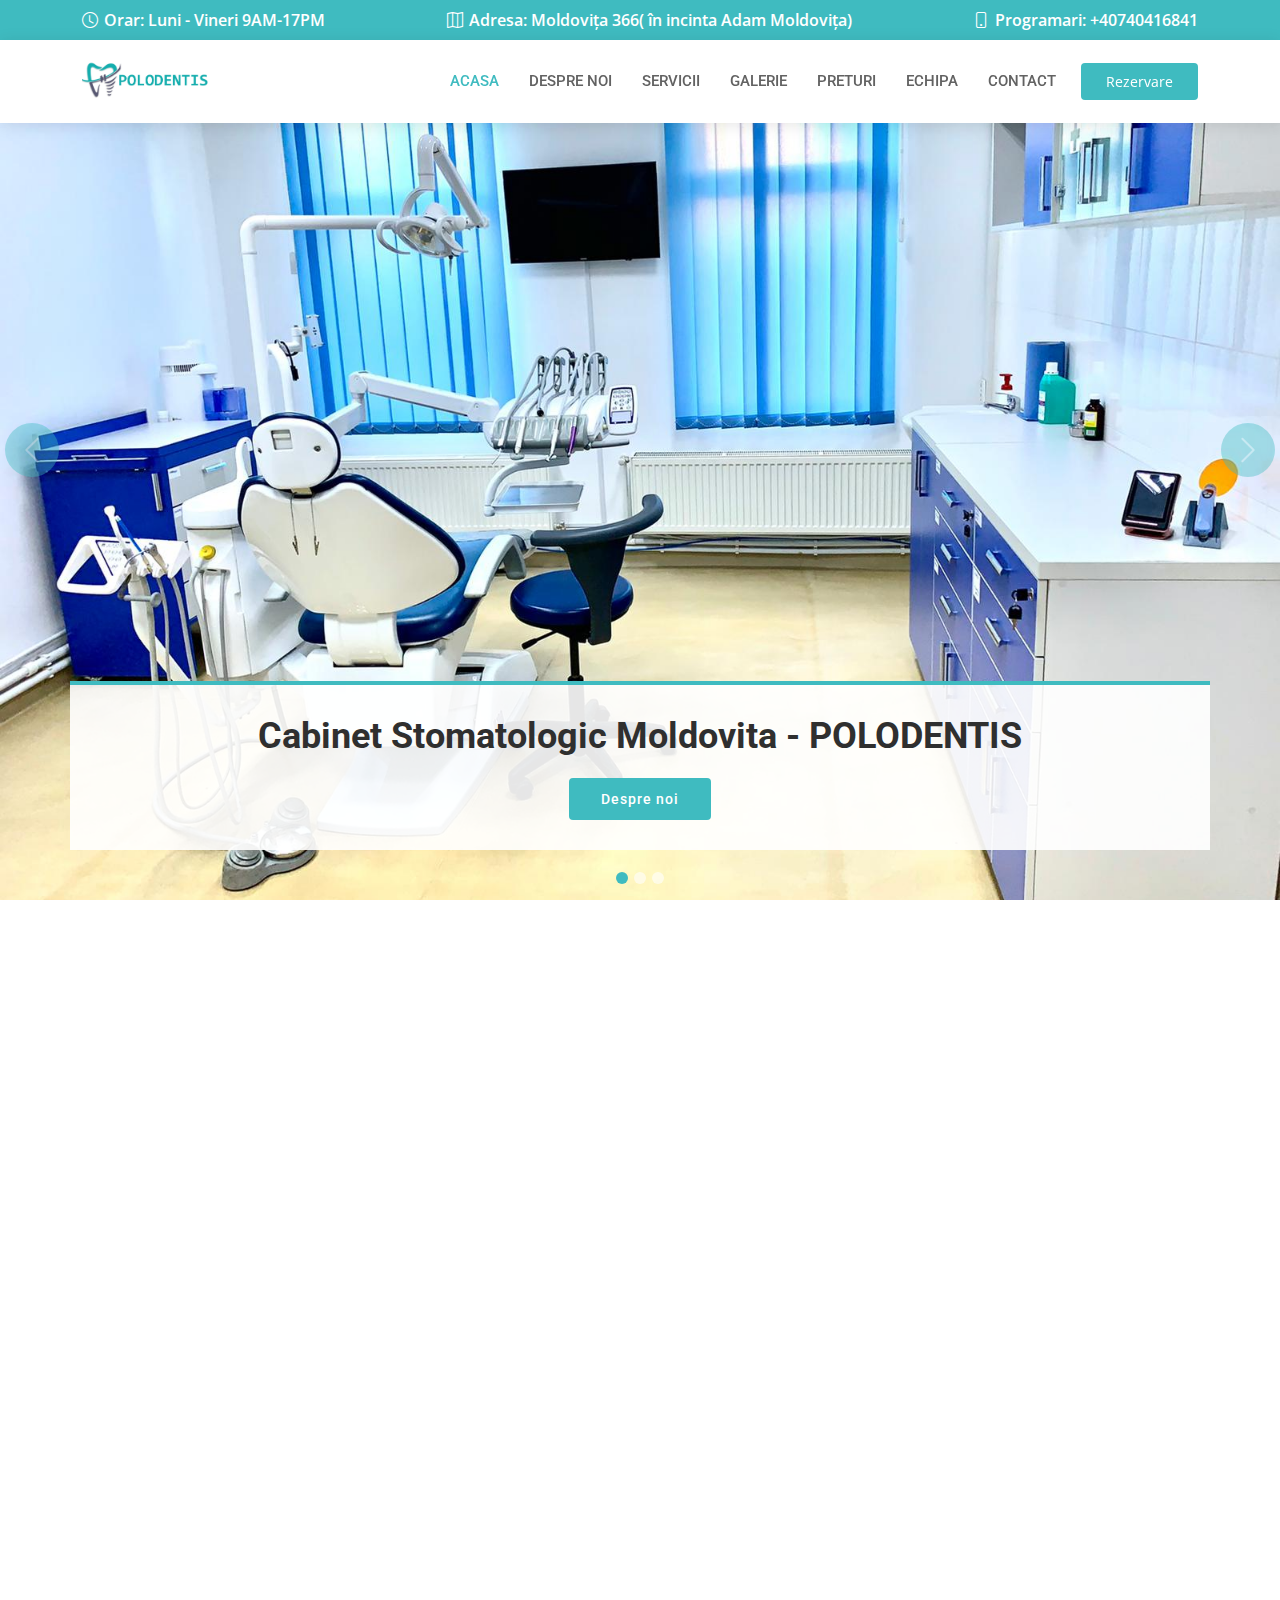
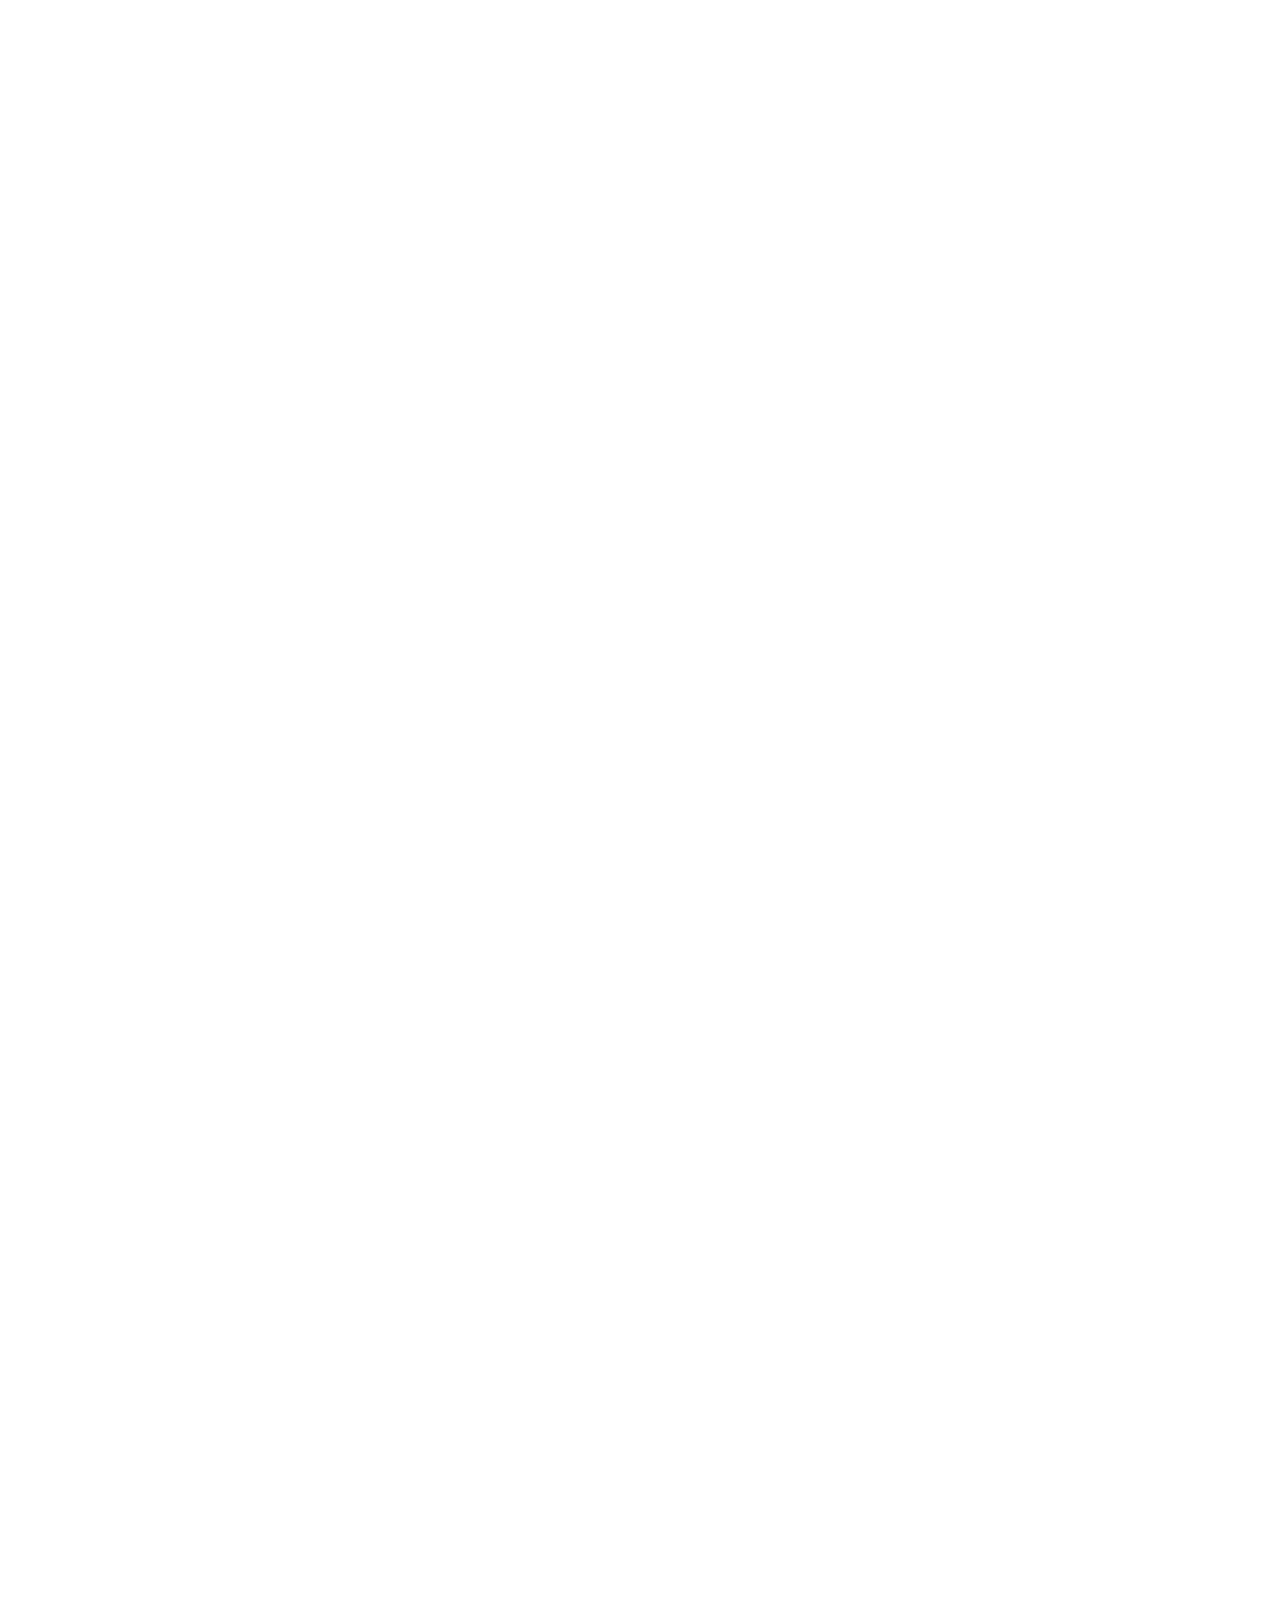
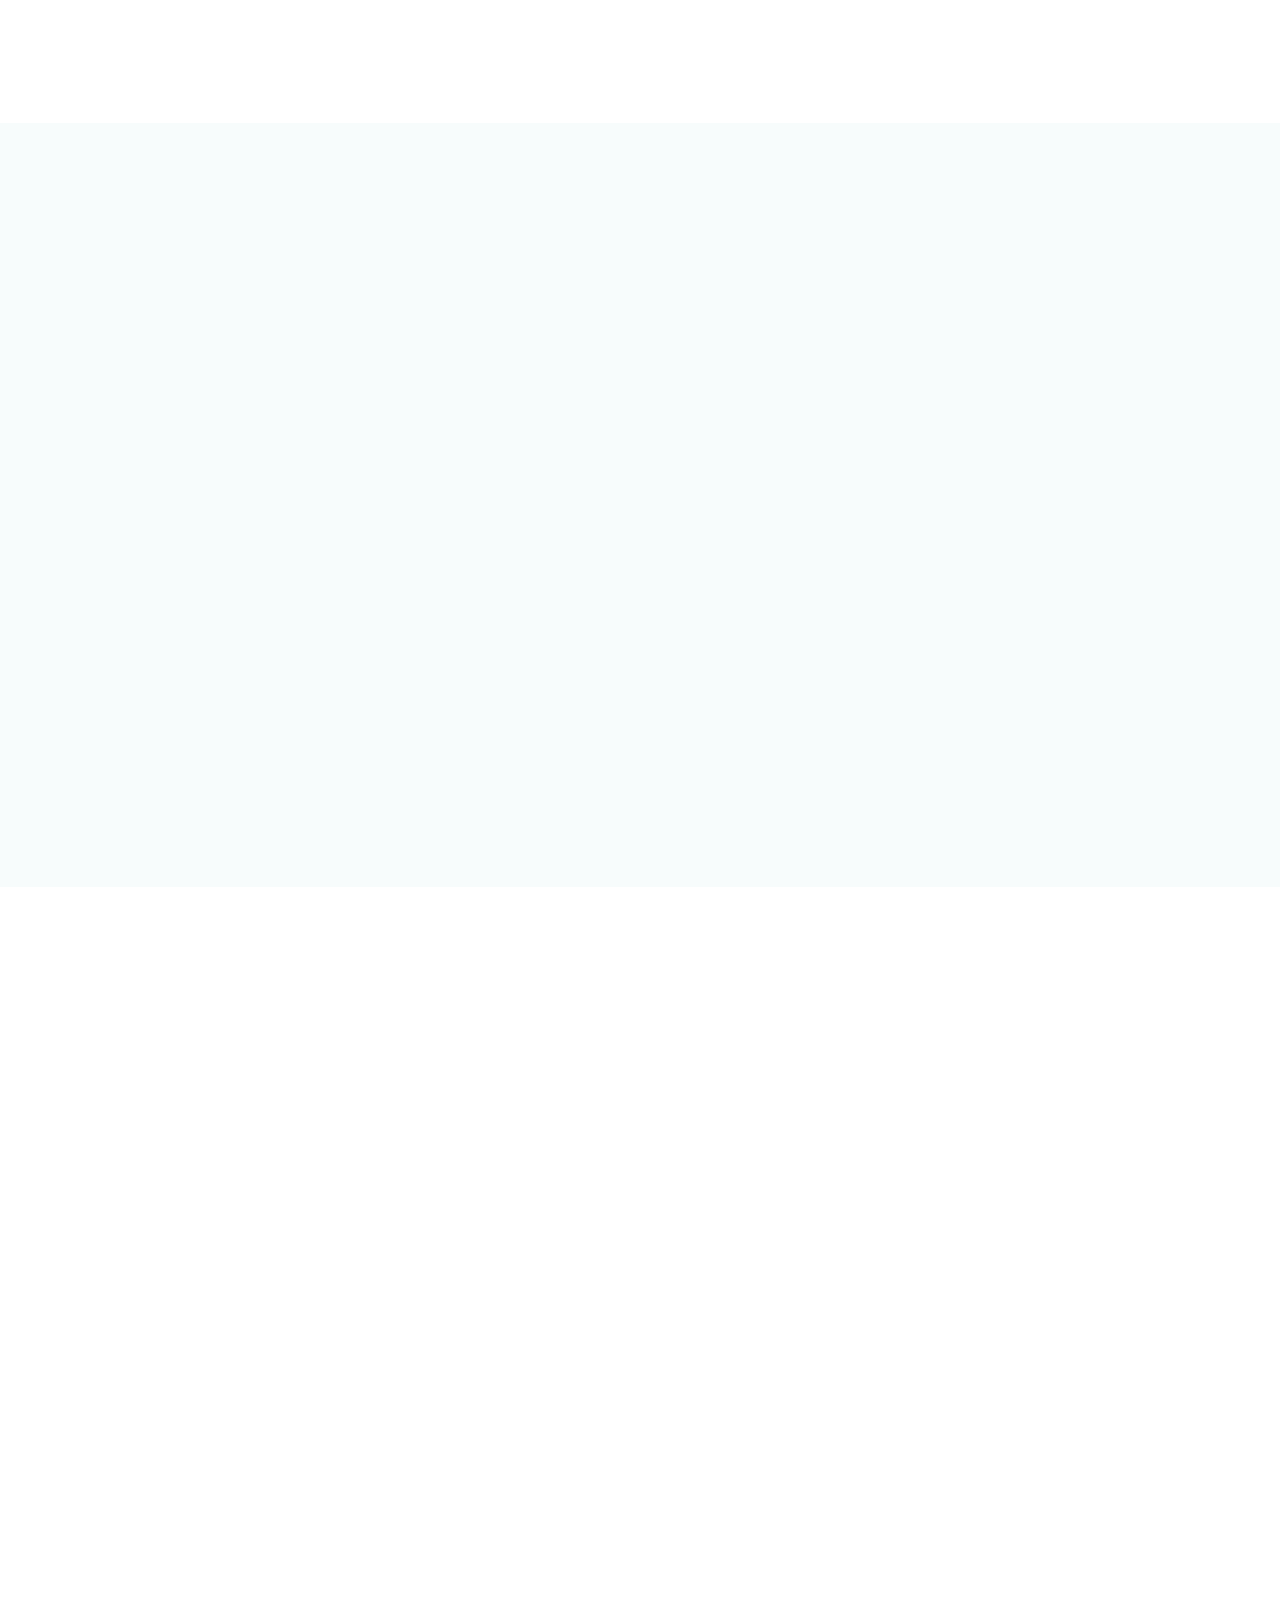
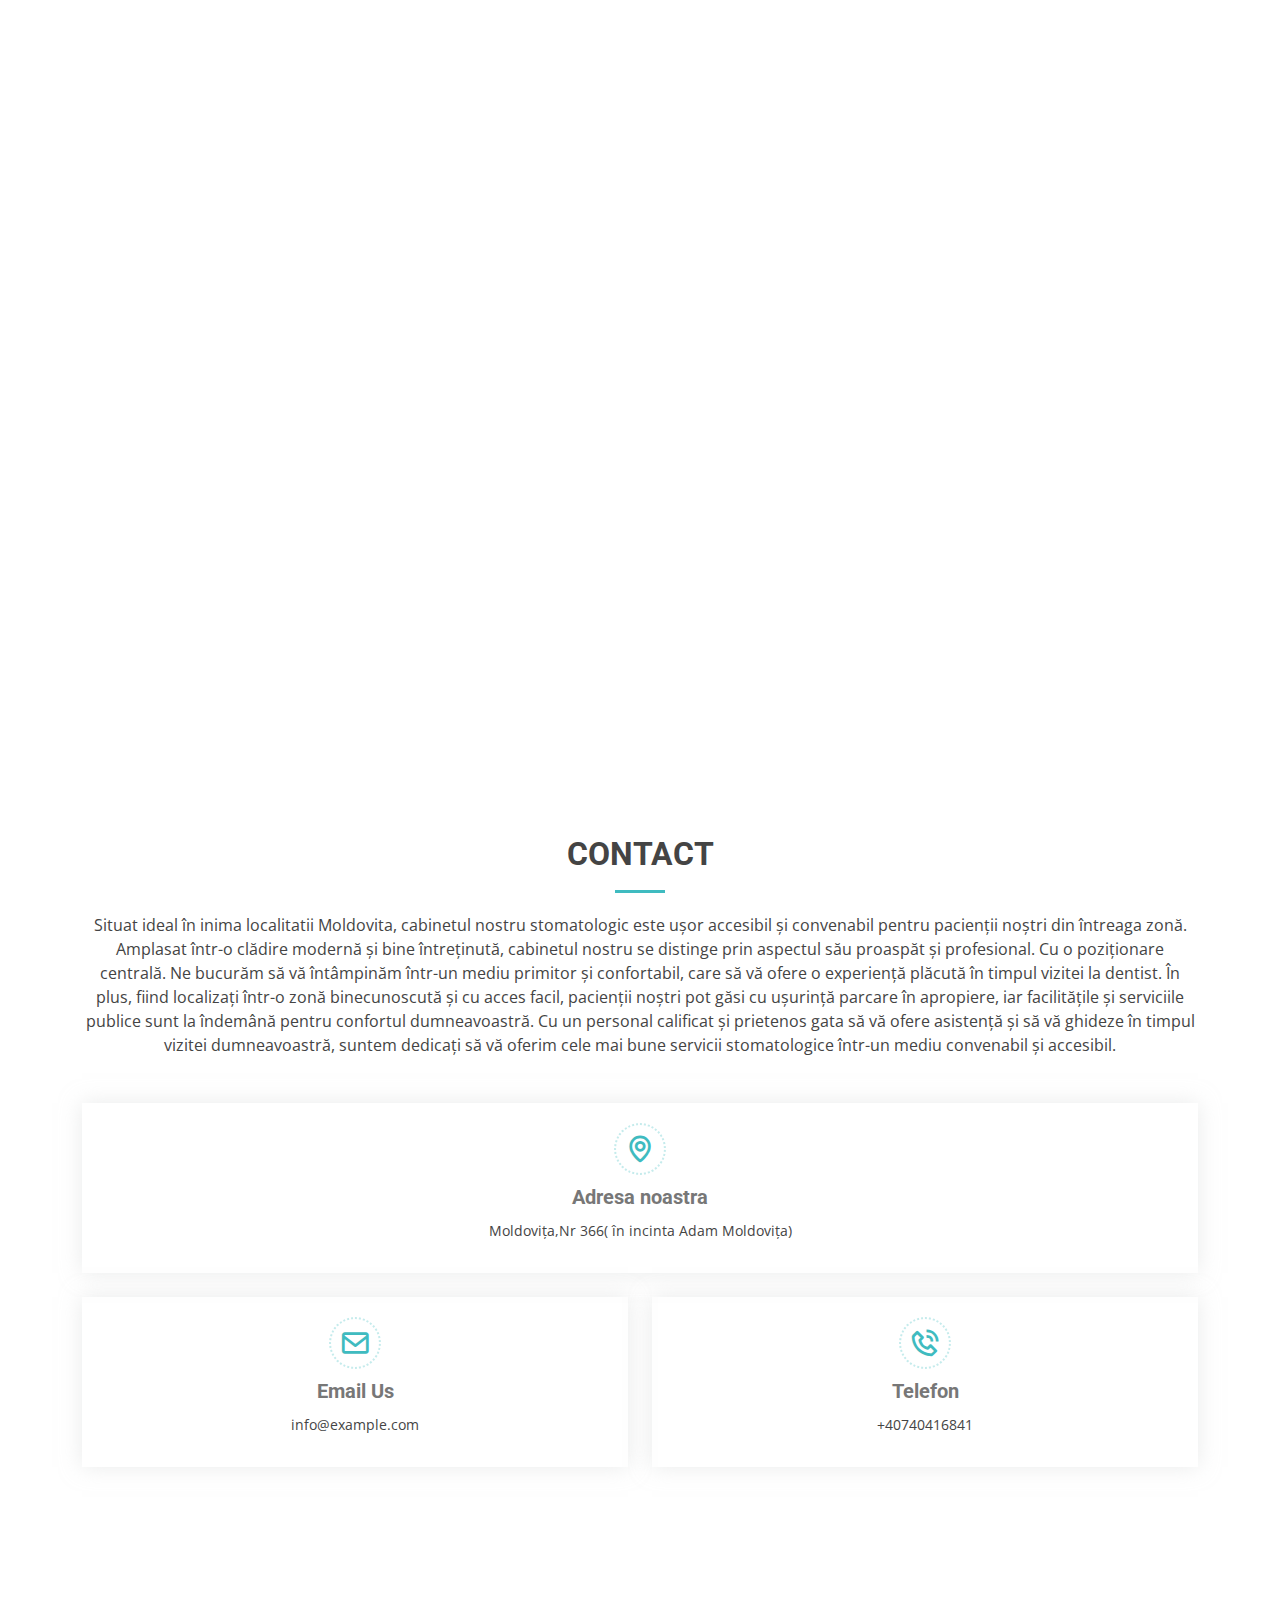
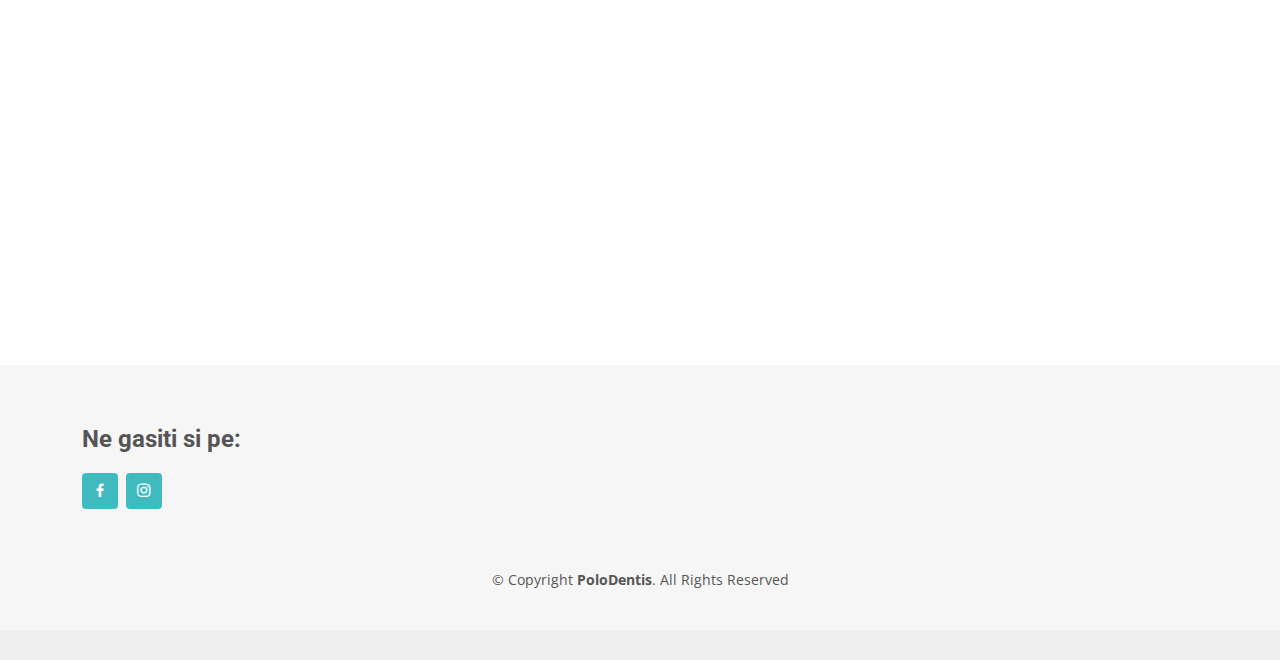
<file: index.html>
<!DOCTYPE html>
<html lang="en">

<head>
  <meta charset="utf-8">
  <meta content="width=device-width, initial-scale=1.0" name="viewport">

  <title>PoloDentis</title>
  <meta content="" name="description">
  <meta content="" name="keywords">

  <!-- Favicons -->
  <link href="assets/img/logo.png" rel="icon">
  <link href="assets/img/logo.png" rel="apple-touch-icon">

  <!-- Google Fonts -->
  <link href="https://fonts.googleapis.com/css?family=Open+Sans:300,300i,400,400i,600,600i,700,700i|Roboto:300,300i,400,400i,500,500i,600,600i,700,700i|Poppins:300,300i,400,400i,500,500i,600,600i,700,700i" rel="stylesheet">

  <!-- Vendor CSS Files -->
  <link href="assets/vendor/fontawesome-free/css/all.min.css" rel="stylesheet">
  <link href="assets/vendor/animate.css/animate.min.css" rel="stylesheet">
  <link href="assets/vendor/aos/aos.css" rel="stylesheet">
  <link href="assets/vendor/bootstrap/css/bootstrap.min.css" rel="stylesheet">
  <link href="assets/vendor/bootstrap-icons/bootstrap-icons.css" rel="stylesheet">
  <link href="assets/vendor/boxicons/css/boxicons.min.css" rel="stylesheet">
  <link href="assets/vendor/glightbox/css/glightbox.min.css" rel="stylesheet">
  <link href="assets/vendor/swiper/swiper-bundle.min.css" rel="stylesheet">

  <!-- Template Main CSS File -->
  <link href="assets/css/style.css" rel="stylesheet">

</head>

<body>

  <!-- ======= Top Bar ======= -->
  <div id="topbar" class="d-flex align-items-center fixed-top">
    <div class="container d-flex align-items-center justify-content-center justify-content-md-between">
      <div class="align-items-center d-none d-md-flex">
        <i class="bi bi-clock"></i> Orar: Luni - Vineri 9AM-17PM 
      </div>
      <div class="align-items-center d-none d-md-flex">
        <i class="bi bi-map"></i>  Adresa: Moldovița 366( în incinta Adam Moldovița)
      </div>
      <div class="d-flex align-items-center">
        <i class="bi bi-phone"></i> Programari: +40740416841
      </div>
    </div>
  </div>

  <!-- ======= Header ======= -->
  <header id="header" class="fixed-top">
    <div class="container d-flex align-items-center">

      <a href="index.html" class="logo me-auto"><img src="assets/img/logo.png" alt=""></a>
      <!-- Uncomment below if you prefer to use an image logo -->
      <!-- <h1 class="logo me-auto"><a href="index.html">PoloDentis</a></h1> -->

      <nav id="navbar" class="navbar order-last order-lg-0">
        <ul>
          <li><a class="nav-link scrollto " href="#hero">Acasa</a></li>
          <li><a class="nav-link scrollto" href="#about">Despre noi</a></li>
          <li><a class="nav-link scrollto" href="#services">Servicii</a></li>
		  <li><a class="nav-link scrollto" href="#gallery">Galerie</a></li>
          <li><a class="nav-link scrollto" href="#pricing">Preturi</a></li>
          <li><a class="nav-link scrollto" href="#doctors">Echipa</a></li>
<!--          <li class="dropdown"><a href="#"><span>Drop Down</span> <i class="bi bi-chevron-down"></i></a>
            <ul>
              <li><a href="#">Drop Down 1</a></li>
              <li class="dropdown"><a href="#"><span>Deep Drop Down</span> <i class="bi bi-chevron-right"></i></a>
                <ul>
                  <li><a href="#">Deep Drop Down 1</a></li>
                  <li><a href="#">Deep Drop Down 2</a></li>
                  <li><a href="#">Deep Drop Down 3</a></li>
                  <li><a href="#">Deep Drop Down 4</a></li>
                  <li><a href="#">Deep Drop Down 5</a></li>
                </ul>
              </li>
              <li><a href="#">Drop Down 2</a></li>
              <li><a href="#">Drop Down 3</a></li>
              <li><a href="#">Drop Down 4</a></li>
            </ul>-->
          </li>
          <li><a class="nav-link scrollto" href="#contact">Contact</a></li>
        </ul>
        <i class="bi bi-list mobile-nav-toggle"></i>
      </nav><!-- .navbar -->

      <a href="#contact" class="appointment-btn scrollto"><span class="d-none d-md-inline">Rezervare </span> </a>

    </div>
  </header><!-- End Header -->

  <!-- ======= Hero Section ======= -->
  <section id="hero">
    <div id="heroCarousel" data-bs-interval="5000" class="carousel slide carousel-fade" data-bs-ride="carousel">

      <ol class="carousel-indicators" id="hero-carousel-indicators"></ol>

      <div class="carousel-inner" role="listbox">

        <!-- Slide 1 -->
        <div class="carousel-item active" style="background-image: url(assets/img/slide/slide-1.jpg)">
          <div class="container">
            <h2>Cabinet Stomatologic Moldovita - <span>POLODENTIS</span></h2>
            <!-- <p>Acesta este website-ul de prezentare a PoloDentis</p> -->
            <a href="#about" class="btn-get-started scrollto">Despre noi</a>
          </div>
        </div>
        <!-- Slide 2 -->
        <div class="carousel-item" style="background-image: url(assets/img/slide/slide-2.jpg)">
          <div class="container">
            <h2>Cabinet Stomatologic Moldovita - <span>POLODENTIS</span></h2>
            <!-- <p>Acesta este website-ul de prezentare a PoloDentis</p> -->
            <a href="#about" class="btn-get-started scrollto">Despre noi</a>
          </div>
        </div>
        <!-- Slide 3 -->
        <div class="carousel-item" style="background-image: url(assets/img/slide/slide-3.jpg)">
          <div class="container">
            <h2>Cabinet Stomatologic Moldovita - <span>POLODENTIS</span></h2>
            <!-- <p>Acesta este website-ul de prezentare a PoloDentis</p> -->
            <a href="#about" class="btn-get-started scrollto">Despre noi</a>
          </div>
        </div>

      </div>

      <a class="carousel-control-prev" href="#heroCarousel" role="button" data-bs-slide="prev">
        <span class="carousel-control-prev-icon bi bi-chevron-left" aria-hidden="true"></span>
      </a>

      <a class="carousel-control-next" href="#heroCarousel" role="button" data-bs-slide="next">
        <span class="carousel-control-next-icon bi bi-chevron-right" aria-hidden="true"></span>
      </a>

    </div>
  </section><!-- End Hero -->

  <main id="main">

    <!-- ======= Featured Servicii Section ======= -->
    <section id="featured-services" class="featured-services">
      <div class="container" data-aos="fade-up">

        <div class="row">
          <div class="col-md-6 col-lg-3 d-flex align-items-stretch mb-5 mb-lg-0">
            <div class="icon-box" data-aos="fade-up" data-aos-delay="100">
              <div class="icon"><i class="fas fa-teeth-open"></i></div>
              <h4 class="title"><a href="">Preventie</a></h4>
              <p class="description">
Prevenția dentară implică practici și proceduri menite să prevină afecțiunile dentare și gingivale. Aceasta include igiena orală regulată, cum ar fi periajul și utilizarea aței dentare, vizitele regulate la dentist pentru curățarea profesională și examene periodice, utilizarea fluorurilor pentru întărirea smalțului dentar și adoptarea unei diete sănătoase pentru dinți. Scopul este să menținem sănătatea orală și să prevenim problemele dentare și gingivale în viitor.</p>
            </div>
          </div>

          <div class="col-md-6 col-lg-3 d-flex align-items-stretch mb-5 mb-lg-0">
            <div class="icon-box" data-aos="fade-up" data-aos-delay="200">
              <div class="icon"><i class="fas fa-pills"></i></div>
              <h4 class="title"><a href="">Chirurgie Dentara</a></h4>
              <p class="description">
Chirurgia dentară este o ramură a medicinei dentare care se ocupă de intervențiile chirurgicale pentru tratarea afecțiunilor și problemelor dentare, cum ar fi extracțiile dentare, implanturile dentare și corecția anomaliilor dentare. Scopul este să restaureze sănătatea orală și estetica facială.</p>
            </div>
          </div>

          <div class="col-md-6 col-lg-3 d-flex align-items-stretch mb-5 mb-lg-0">
            <div class="icon-box" data-aos="fade-up" data-aos-delay="300">
              <div class="icon"><i class="fas fa-teeth"></i></div>
              <h4 class="title"><a href="">Implantologie</a></h4>
              <p class="description">
Implantologia este o ramură a stomatologiei care se concentrează pe instalarea și întreținerea implanturilor dentare. Aceste implanturi, de obicei realizate din titan sau zirconiu, înlocuiesc rădăcinile dentare lipsă și oferă suport pentru coroane, punți sau proteze dentare. Este o soluție durabilă și eficientă pentru înlocuirea dinților lipsă.</p>
            </div>
          </div>

          <div class="col-md-6 col-lg-3 d-flex align-items-stretch mb-5 mb-lg-0">
            <div class="icon-box" data-aos="fade-up" data-aos-delay="400">
              <div class="icon"><i class="fas fa-dna"></i></div>
              <h4 class="title"><a href="">Endodontie</a></h4>
              <p class="description">Endodonția este o ramură a stomatologiei care se concentrează pe diagnosticarea și tratarea afecțiunilor interne ale dinților, în special pe tratamentul canalului radicular. Aceasta implică tratarea infecțiilor, inflamațiilor și leziunilor care afectează pulpa dentară (nervul) și țesuturile adiacente.</p>
            </div>
          </div>

        </div>

      </div>
    </section><!-- End Featured Services Section -->

    <!-- ======= Cta Section ======= -->
<!--    <section id="cta" class="cta">
      <div class="container" data-aos="zoom-in">

        <div class="text-center">
          <h3>In an emergency? Need help now?</h3>
          <p> Duis aute irure dolor in reprehenderit in voluptate velit esse cillum dolore eu fugiat nulla pariatur. Excepteur sint occaecat cupidatat non proident, sunt in culpa qui officia deserunt mollit anim id est laborum.</p>
          <a class="cta-btn scrollto" href="#appointment">Make an Make an Appointment</a>
        </div>

      </div>
    </section><!-- End Cta Section -->

    <!-- ======= Despre noi Section ======= -->
    <section id="about" class="about">
      <div class="container" data-aos="fade-up">

        <div class="section-title">
          <h2>Despre noi</h2>
          <p>Misiunea noastră este să oferim servicii stomatologice de calitate superioară, centrate pe pacient, într-un mediu prietenos și profesionist. Ne angajăm să asigurăm confortul și satisfacția pacienților noștri prin abordarea individualizată a nevoilor lor dentare și prin furnizarea de tratamente personalizate și inovatoare. Suntem dedicați promovării sănătății orale și educației preventive, pentru a ajuta pacienții să își mențină un zâmbet sănătos și strălucitor de-a lungul vieții. Ne străduim să fim o sursă de încredere pentru comunitatea noastră și să stabilim relații de lungă durată cu pacienții noștri, bazate pe respect, transparență și profesionalism.</p>
        </div>

<!--         <div class="row">
          <div class="col-lg-6" data-aos="fade-right">
            <img src="assets/img/about.jpg" class="img-fluid" alt="">
          </div>
          <div class="col-lg-6 pt-4 pt-lg-0 content" data-aos="fade-left">
            <h3>Text de adaugat </h3>
            <p class="fst-italic">
              Text de adaugat 
            </p>
            <ul>
              <li><i class="bi bi-check-circle"></i> Text de adaugat </li>
              <li><i class="bi bi-check-circle"></i> Text de adaugat </li>
              <li><i class="bi bi-check-circle"></i> Text de adaugat </li>
            </ul>
            <p>
              Text de adaugat 
            </p>
          </div>
        </div> -->

      </div>
    </section><!-- End Despre noi Section -->

    <!-- ======= Counts Section ======= -->
<!--    <section id="counts" class="counts">
      <div class="container" data-aos="fade-up">

        <div class="row no-gutters">

          <div class="col-lg-3 col-md-6 d-md-flex align-items-md-stretch">
            <div class="count-box">
              <i class="fas fa-user-md"></i>
              <span data-purecounter-start="0" data-purecounter-end="85" data-purecounter-duration="1" class="purecounter"></span>

              <p><strong>Doctors</strong> consequuntur quae qui deca rode</p>
              <a href="#">Find out more &raquo;</a>
            </div>
          </div>

          <div class="col-lg-3 col-md-6 d-md-flex align-items-md-stretch">
            <div class="count-box">
              <i class="far fa-hospital"></i>
              <span data-purecounter-start="0" data-purecounter-end="26" data-purecounter-duration="1" class="purecounter"></span>
              <p><strong>Preturi</strong> adipisci atque cum quia aut numquam delectus</p>
              <a href="#">Find out more &raquo;</a>
            </div>
          </div>

          <div class="col-lg-3 col-md-6 d-md-flex align-items-md-stretch">
            <div class="count-box">
              <i class="fas fa-flask"></i>
              <span data-purecounter-start="0" data-purecounter-end="14" data-purecounter-duration="1" class="purecounter"></span>
              <p><strong>Research Lab</strong> aut commodi quaerat. Aliquam ratione</p>
              <a href="#">Find out more &raquo;</a>
            </div>
          </div>

          <div class="col-lg-3 col-md-6 d-md-flex align-items-md-stretch">
            <div class="count-box">
              <i class="fas fa-award"></i>
              <span data-purecounter-start="0" data-purecounter-end="150" data-purecounter-duration="1" class="purecounter"></span>
              <p><strong>Awards</strong> rerum asperiores dolor molestiae doloribu</p>
              <a href="#">Find out more &raquo;</a>
            </div>
          </div>

        </div>

      </div>
    </section><!-- End Counts Section -->

    <!-- ======= Features Section ======= -->
<!--    <section id="features" class="features">
      <div class="container" data-aos="fade-up">

        <div class="row">
          <div class="col-lg-6 order-2 order-lg-1" data-aos="fade-right">
            <div class="icon-box mt-5 mt-lg-0">
              <i class="bx bx-receipt"></i>
              <h4>Est labore ad</h4>
              <p>Consequuntur sunt aut quasi enim aliquam quae harum pariatur laboris nisi ut aliquip</p>
            </div>
            <div class="icon-box mt-5">
              <i class="bx bx-cube-alt"></i>
              <h4>Harum esse qui</h4>
              <p>Excepteur sint occaecat cupidatat non proident, sunt in culpa qui officia deserunt</p>
            </div>
            <div class="icon-box mt-5">
              <i class="bx bx-images"></i>
              <h4>Aut occaecati</h4>
              <p>Aut suscipit aut cum nemo deleniti aut omnis. Doloribus ut maiores omnis facere</p>
            </div>
            <div class="icon-box mt-5">
              <i class="bx bx-shield"></i>
              <h4>Beatae veritatis</h4>
              <p>Expedita veritatis consequuntur nihil tempore laudantium vitae denat pacta</p>
            </div>
          </div>
          <div class="image col-lg-6 order-1 order-lg-2" style='background-image: url("assets/img/features.jpg");' data-aos="zoom-in"></div>
        </div>

      </div>
    </section><!-- End Features Section -->

    <!-- ======= Services Section ======= -->
    <section id="services" class="services services">
      <div class="container" data-aos="fade-up">

        <div class="section-title">
          <h2>Servicii</h2>
          <p> Cabinetul stomatologic PoloDentis ofera o gamă largă de servicii pentru a acoperi nevoile dentare ale pacienților. Iată câteva dintre serviciile oferite: </p>
        </div>

        <div class="row">
          <div class="col-lg-4 col-md-6 icon-box" data-aos="zoom-in" data-aos-delay="100">
            <div class="icon"><i class="fas fa-heartbeat"></i></div>
            <h4 class="title"><a href="">Examinări și consultări dentare</a></h4>
            <p class="description">Dentistul efectuează examinări dentare complete și oferă consultanță pentru diagnosticarea și tratarea afecțiunilor dentare.</p>
          </div>
          <div class="col-lg-4 col-md-6 icon-box" data-aos="zoom-in" data-aos-delay="200">
            <div class="icon"><i class="fas fa-pills"></i></div>
            <h4 class="title"><a href="">Curățare profesională și igienă orală</a></h4>
            <p class="description">Igiena orală regulată, inclusiv curățarea profesională a dinților și instruirea pacienților în tehnici de periaj și utilizarea aței dentare.</p>
          </div>
          <div class="col-lg-4 col-md-6 icon-box" data-aos="zoom-in" data-aos-delay="300">
            <div class="icon"><i class="fas fa-hospital-user"></i></div>
            <h4 class="title"><a href="">Tratamentul cariilor</a></h4>
            <p class="description"> Restaurarea dinților afectați de carii prin plombe dentare sau alte proceduri de reconstrucție dentară.</p>
          </div>
          <div class="col-lg-4 col-md-6 icon-box" data-aos="zoom-in" data-aos-delay="100">
            <div class="icon"><i class="fas fa-dna"></i></div>
            <h4 class="title"><a href="">Tratamentul canalului radicular</a></h4>
            <p class="description">Endodonția sau tratarea canalului radicular pentru îndepărtarea nervului inflamat sau infectat din interiorul dintelui.</p>
          </div>
          <div class="col-lg-4 col-md-6 icon-box" data-aos="zoom-in" data-aos-delay="200">
            <div class="icon"><i class="fas fa-wheelchair"></i></div>
            <h4 class="title"><a href="">Extracții dentare</a></h4>
            <p class="description">Îndepărtarea dinților afectați sau deteriorați care nu mai pot fi salvate.</p>
          </div>
          <div class="col-lg-4 col-md-6 icon-box" data-aos="zoom-in" data-aos-delay="300">
            <div class="icon"><i class="fas fa-notes-medical"></i></div>
            <h4 class="title"><a href="">Profilaxie și tratamentul bolilor parodontale</a></h4>
            <p class="description">Tratamentul gingivitei și a parodontitei, precum și alte afecțiuni ale țesutului gingival și osos.</p>
          </div>
          <div class="col-lg-4 col-md-6 icon-box" data-aos="zoom-in" data-aos-delay="300">
            <div class="icon"><i class="fas fa-notes-medical"></i></div>
            <h4 class="title"><a href="">Implantologie dentară</a></h4>
            <p class="description">Plasarea și restaurarea implanturilor dentare pentru înlocuirea dinților lipsă.</p>
          </div>          
		  <div class="col-lg-4 col-md-6 icon-box" data-aos="zoom-in" data-aos-delay="300">
            <div class="icon"><i class="fas fa-notes-medical"></i></div>
            <h4 class="title"><a href="">Proteze dentare</a></h4>
            <p class="description">Confecționarea și ajustarea protezelor dentare fixe sau mobile, cum ar fi coroanele, punțile sau protezele dentare.</p>
          </div>
		  <div class="col-lg-4 col-md-6 icon-box" data-aos="zoom-in" data-aos-delay="300">
            <div class="icon"><i class="fas fa-notes-medical"></i></div>
            <h4 class="title"><a href="">Ortodonție</a></h4>
            <p class="description">Corectarea anomaliilor dentare și alinierea dinților cu ajutorul aparatelor ortodontice sau a tratamentului ortodontic.</p>
          </div>
		  <div class="col-lg-4 col-md-6 icon-box" data-aos="zoom-in" data-aos-delay="300">
            <div class="icon"><i class="fas fa-notes-medical"></i></div>
            <h4 class="title"><a href="">Cosmetică dentară</a></h4>
            <p class="description">Proceduri pentru îmbunătățirea esteticii dentare, cum ar fi albirea dinților, plombele estetice și învelișurile dentare.</p>
          </div>
        </div>

      </div>
    </section><!-- End Services Section -->

<!--     <!-- ======= Appointment Section ======= -->
<!--     <section id="appointment" class="appointment section-bg">
      <div class="container" data-aos="fade-up">

 <!--       <div class="section-title">
          <h2>Make an Appointment</h2>
          <p>Magnam dolores commodi suscipit. Necessitatibus eius consequatur ex aliquid fuga eum quidem. Sit sint consectetur velit. Quisquam quos quisquam cupiditate. Et nemo qui impedit suscipit alias ea. Quia fugiat sit in iste officiis commodi quidem hic quas.</p>
        </div>

        <form action="forms/appointment.php" method="post" role="form" class="php-email-form" data-aos="fade-up" data-aos-delay="100">
          <div class="row">
            <div class="col-md-4 form-group">
              <input type="text" name="name" class="form-control" id="name" placeholder="Your Name" required>
            </div>
            <div class="col-md-4 form-group mt-3 mt-md-0">
              <input type="email" class="form-control" name="email" id="email" placeholder="Your Email" required>
            </div>
            <div class="col-md-4 form-group mt-3 mt-md-0">
              <input type="tel" class="form-control" name="phone" id="phone" placeholder="Your Phone" required>
            </div>
          </div>
          <div class="row">
            <div class="col-md-4 form-group mt-3">
              <input type="datetime" name="date" class="form-control datepicker" id="date" placeholder="Appointment Date" required>
            </div>
            <div class="col-md-4 form-group mt-3">
              <select name="department" id="department" class="form-select">
                <option value="">Select Department</option>
                <option value="Department 1">Department 1</option>
                <option value="Department 2">Department 2</option>
                <option value="Department 3">Department 3</option>
              </select>
            </div>
            <div class="col-md-4 form-group mt-3">
              <select name="doctor" id="doctor" class="form-select">
                <option value="">Select Doctor</option>
                <option value="Doctor 1">Doctor 1</option>
                <option value="Doctor 2">Doctor 2</option>
                <option value="Doctor 3">Doctor 3</option>
              </select>
            </div>
          </div>

          <div class="form-group mt-3">
            <textarea class="form-control" name="message" rows="5" placeholder="Message (Optional)"></textarea>
          </div>
          <div class="my-3">
            <div class="loading">Loading</div>
            <div class="error-message"></div>
            <div class="sent-message">Your appointment request has been sent successfully. Thank you!</div>
          </div>
          <div class="text-center"><button type="submit">Make an Appointment</button></div>
        </form>

      </div>

	
	</section><!-- End Appointment Section --> 

    <!-- ======= Departments Section ======= -->
<!--    <section id="departments" class="departments">
      <div class="container" data-aos="fade-up">

        <div class="section-title">
          <h2>Preturi</h2>
          <p>Magnam dolores commodi suscipit. Necessitatibus eius consequatur ex aliquid fuga eum quidem. Sit sint consectetur velit. Quisquam quos quisquam cupiditate. Et nemo qui impedit suscipit alias ea. Quia fugiat sit in iste officiis commodi quidem hic quas.</p>
        </div>

        <div class="row" data-aos="fade-up" data-aos-delay="100">
          <div class="col-lg-4 mb-5 mb-lg-0">
            <ul class="nav nav-tabs flex-column">
              <li class="nav-item">
                <a class="nav-link active show" data-bs-toggle="tab" data-bs-target="#tab-1">
                  <h4>Cardiology</h4>
                  <p>Quis excepturi porro totam sint earum quo nulla perspiciatis eius.</p>
                </a>
              </li>
              <li class="nav-item mt-2">
                <a class="nav-link" data-bs-toggle="tab" data-bs-target="#tab-2">
                  <h4>Neurology</h4>
                  <p>Voluptas vel esse repudiandae quo excepturi.</p>
                </a>
              </li>
              <li class="nav-item mt-2">
                <a class="nav-link" data-bs-toggle="tab" data-bs-target="#tab-3">
                  <h4>Hepatology</h4>
                  <p>Velit veniam ipsa sit nihil blanditiis mollitia natus.</p>
                </a>
              </li>
              <li class="nav-item mt-2">
                <a class="nav-link" data-bs-toggle="tab" data-bs-target="#tab-4">
                  <h4>Pediatrics</h4>
                  <p>Ratione hic sapiente nostrum doloremque illum nulla praesentium id</p>
                </a>
              </li>
            </ul>
          </div>
          <div class="col-lg-8">
            <div class="tab-content">
              <div class="tab-pane active show" id="tab-1">
                <h3>Cardiology</h3>
                <p class="fst-italic">Qui laudantium consequatur laborum sit qui ad sapiente dila parde sonata raqer a videna mareta paulona marka</p>
                <img src="assets/img/departments-1.jpg" alt="" class="img-fluid">
                <p>Et nobis maiores eius. Voluptatibus ut enim blanditiis atque harum sint. Laborum eos ipsum ipsa odit magni. Incidunt hic ut molestiae aut qui. Est repellat minima eveniet eius et quis magni nihil. Consequatur dolorem quaerat quos qui similique accusamus nostrum rem vero</p>
              </div>
              <div class="tab-pane" id="tab-2">
                <h3>Neurology</h3>
                <p class="fst-italic">Qui laudantium consequatur laborum sit qui ad sapiente dila parde sonata raqer a videna mareta paulona marka</p>
                <img src="assets/img/departments-2.jpg" alt="" class="img-fluid">
                <p>Et nobis maiores eius. Voluptatibus ut enim blanditiis atque harum sint. Laborum eos ipsum ipsa odit magni. Incidunt hic ut molestiae aut qui. Est repellat minima eveniet eius et quis magni nihil. Consequatur dolorem quaerat quos qui similique accusamus nostrum rem vero</p>
              </div>
              <div class="tab-pane" id="tab-3">
                <h3>Hepatology</h3>
                <p class="fst-italic">Qui laudantium consequatur laborum sit qui ad sapiente dila parde sonata raqer a videna mareta paulona marka</p>
                <img src="assets/img/departments-3.jpg" alt="" class="img-fluid">
                <p>Et nobis maiores eius. Voluptatibus ut enim blanditiis atque harum sint. Laborum eos ipsum ipsa odit magni. Incidunt hic ut molestiae aut qui. Est repellat minima eveniet eius et quis magni nihil. Consequatur dolorem quaerat quos qui similique accusamus nostrum rem vero</p>
              </div>
              <div class="tab-pane" id="tab-4">
                <h3>Pediatrics</h3>
                <p class="fst-italic">Qui laudantium consequatur laborum sit qui ad sapiente dila parde sonata raqer a videna mareta paulona marka</p>
                <img src="assets/img/departments-4.jpg" alt="" class="img-fluid">
                <p>Et nobis maiores eius. Voluptatibus ut enim blanditiis atque harum sint. Laborum eos ipsum ipsa odit magni. Incidunt hic ut molestiae aut qui. Est repellat minima eveniet eius et quis magni nihil. Consequatur dolorem quaerat quos qui similique accusamus nostrum rem vero</p>
              </div>
            </div>
          </div>
        </div>

      </div>
    </section><!-- End Departments Section -->

    <!-- ======= Testimonials Section ======= -->
<!--     <section id="testimonials" class="testimonials">
      <div class="container" data-aos="fade-up">

        <div class="section-title">
          <h2>Testimonials</h2>
          <p>Magnam dolores commodi suscipit. Necessitatibus eius consequatur ex aliquid fuga eum quidem. Sit sint consectetur velit. Quisquam quos quisquam cupiditate. Et nemo qui impedit suscipit alias ea. Quia fugiat sit in iste officiis commodi quidem hic quas.</p>
        </div>

        <div class="testimonials-slider swiper" data-aos="fade-up" data-aos-delay="100">
          <div class="swiper-wrapper">

            <div class="swiper-slide">
              <div class="testimonial-item">
                <p>
                  <i class="bx bxs-quote-alt-left quote-icon-left"></i>
                  Proin iaculis purus consequat sem cure digni ssim donec porttitora entum suscipit rhoncus. Accusantium quam, ultricies eget id, aliquam eget nibh et. Maecen aliquam, risus at semper.
                  <i class="bx bxs-quote-alt-right quote-icon-right"></i>
                </p>
                <img src="assets/img/testimonials/testimonials-1.jpg" class="testimonial-img" alt="">
                <h3>Saul Goodman</h3>
                <h4>Ceo &amp; Founder</h4>
              </div>
            </div><!-- End testimonial item -->

 <!--            <div class="swiper-slide">
              <div class="testimonial-item">
                <p>
                  <i class="bx bxs-quote-alt-left quote-icon-left"></i>
                  Export tempor illum tamen malis malis eram quae irure esse labore quem cillum quid cillum eram malis quorum velit fore eram velit sunt aliqua noster fugiat irure amet legam anim culpa.
                  <i class="bx bxs-quote-alt-right quote-icon-right"></i>
                </p>
                <img src="assets/img/testimonials/testimonials-2.jpg" class="testimonial-img" alt="">
                <h3>Sara Wilsson</h3>
                <h4>Designer</h4>
              </div>
            </div><!-- End testimonial item -->

 <!--            <div class="swiper-slide">
              <div class="testimonial-item">
                <p>
                  <i class="bx bxs-quote-alt-left quote-icon-left"></i>
                  Enim nisi quem export duis labore cillum quae magna enim sint quorum nulla quem veniam duis minim tempor labore quem eram duis noster aute amet eram fore quis sint minim.
                  <i class="bx bxs-quote-alt-right quote-icon-right"></i>
                </p>
                <img src="assets/img/testimonials/testimonials-3.jpg" class="testimonial-img" alt="">
                <h3>Jena Karlis</h3>
                <h4>Store Owner</h4>
              </div>
            </div><!-- End testimonial item -->

 <!--            <div class="swiper-slide">
              <div class="testimonial-item">
                <p>
                  <i class="bx bxs-quote-alt-left quote-icon-left"></i>
                  Fugiat enim eram quae cillum dolore dolor amet nulla culpa multos export minim fugiat minim velit minim dolor enim duis veniam ipsum anim magna sunt elit fore quem dolore labore illum veniam.
                  <i class="bx bxs-quote-alt-right quote-icon-right"></i>
                </p>
                <img src="assets/img/testimonials/testimonials-4.jpg" class="testimonial-img" alt="">
                <h3>Matt Brandon</h3>
                <h4>Freelancer</h4>
              </div>
            </div><!-- End testimonial item -->

 <!--            <div class="swiper-slide">
              <div class="testimonial-item">
                <p>
                  <i class="bx bxs-quote-alt-left quote-icon-left"></i>
                  Quis quorum aliqua sint quem legam fore sunt eram irure aliqua veniam tempor noster veniam enim culpa labore duis sunt culpa nulla illum cillum fugiat legam esse veniam culpa fore nisi cillum quid.
                  <i class="bx bxs-quote-alt-right quote-icon-right"></i>
                </p>
                <img src="assets/img/testimonials/testimonials-5.jpg" class="testimonial-img" alt="">
                <h3>John Larson</h3>
                <h4>Entrepreneur</h4>
              </div>
            </div><!-- End testimonial item -->

 <!--          </div>
          <div class="swiper-pagination"></div>
        </div>

      </div>
    </section><!-- End Testimonials Section -->

    <!-- ======= Doctors Section ======= -->
    <section id="doctors" class="doctors section-bg">
      <div class="container" data-aos="fade-up">

        <div class="section-title">
          <h2>Medici</h2>
          <p>Misiunea noastră este să oferim îngrijire stomatologică de cea mai înaltă calitate, axată pe nevoile și confortul fiecărui pacient. Ne angajăm să promovăm și să menținem sănătatea orală prin tratamente preventive, educație și tratamente personalizate. Prin abordarea noastră profesională, empatică și bazată pe cele mai noi tehnologii și practici stomatologice, ne dorim să construim relații de încredere și să contribuim la îmbunătățirea calității vieții pacienților noștri.</p>
        </div>

        <div class="row">

          <div class="col-lg-3 col-md-6 d-flex align-items-stretch">
            <div class="member" data-aos="fade-up" data-aos-delay="100">
              <div class="member-img">
                <img src="assets/img/doctors/doctors-1.jpg" class="img-fluid" alt="">
                <div class="social">
                  <a href=""><i class="bi bi-facebook"></i></a>
                  <a href=""><i class="bi bi-instagram"></i></a>
                </div>
              </div>
              <div class="member-info">
                <h4>Poloboc Radu-Ciprian</h4>
                <span>Medic Stomatolog </span>
              </div>
            </div>
          </div>
			
          <div class="col-lg-3 col-md-6 d-flex align-items-stretch">
            <div class="member" data-aos="fade-up" data-aos-delay="200">
              <div class="member-img">
                <img src="assets/img/doctors/doctors-2.jpg" class="img-fluid" alt="">
                <div class="social">
                  <a href=""><i class="bi bi-facebook"></i></a>
                  <a href=""><i class="bi bi-instagram"></i></a>
                </div>
              </div>
              <div class="member-info">
                <h4>Poloboc Simona-Elena</h4>
                <span>Medic Stomatolog</span>
              </div>
            </div>
          </div>
 <!--
          <div class="col-lg-3 col-md-6 d-flex align-items-stretch">
            <div class="member" data-aos="fade-up" data-aos-delay="300">
              <div class="member-img">
                <img src="assets/img/doctors/doctors-3.jpg" class="img-fluid" alt="">
                <div class="social">
                  <a href=""><i class="bi bi-twitter"></i></a>
                  <a href=""><i class="bi bi-facebook"></i></a>
                  <a href=""><i class="bi bi-instagram"></i></a>
                  <a href=""><i class="bi bi-linkedin"></i></a>
                </div>
              </div>
              <div class="member-info">
                <h4>William Anderson</h4>
                <span>Cardiology</span>
              </div>
            </div>
          </div>

          <div class="col-lg-3 col-md-6 d-flex align-items-stretch">
            <div class="member" data-aos="fade-up" data-aos-delay="400">
              <div class="member-img">
                <img src="assets/img/doctors/doctors-4.jpg" class="img-fluid" alt="">
                <div class="social">
                  <a href=""><i class="bi bi-twitter"></i></a>
                  <a href=""><i class="bi bi-facebook"></i></a>
                  <a href=""><i class="bi bi-instagram"></i></a>
                  <a href=""><i class="bi bi-linkedin"></i></a>
                </div>
              </div>
              <div class="member-info">
                <h4>Amanda Jepson</h4>
                <span>Neurosurgeon</span>
              </div>
            </div>
          </div>
			-->
        </div>

      </div>
    </section><!-- End Doctors Section -->

    <!-- ======= Gallery Section ======= -->
    <section id="gallery" class="gallery">
      <div class="container" data-aos="fade-up">

        <div class="section-title">
          <h2>Galerie</h2>
          <p>Cateva poze din portofoliul nostru</p>
        </div>

        <div class="gallery-slider swiper">
          <div class="swiper-wrapper align-items-center">
            <div class="swiper-slide"><a class="gallery-lightbox" href="assets/img/gallery/gallery-1.jpg"><img src="assets/img/gallery/gallery-1.jpg" class="img-fluid" alt=""></a></div>
            <div class="swiper-slide"><a class="gallery-lightbox" href="assets/img/gallery/gallery-2.jpg"><img src="assets/img/gallery/gallery-2.jpg" class="img-fluid" alt=""></a></div>
            <div class="swiper-slide"><a class="gallery-lightbox" href="assets/img/gallery/gallery-3.jpg"><img src="assets/img/gallery/gallery-3.jpg" class="img-fluid" alt=""></a></div>
            <div class="swiper-slide"><a class="gallery-lightbox" href="assets/img/gallery/gallery-4.jpg"><img src="assets/img/gallery/gallery-4.jpg" class="img-fluid" alt=""></a></div>
            <div class="swiper-slide"><a class="gallery-lightbox" href="assets/img/gallery/gallery-5.jpg"><img src="assets/img/gallery/gallery-5.jpg" class="img-fluid" alt=""></a></div>
            <div class="swiper-slide"><a class="gallery-lightbox" href="assets/img/gallery/gallery-6.jpg"><img src="assets/img/gallery/gallery-6.jpg" class="img-fluid" alt=""></a></div>
            <div class="swiper-slide"><a class="gallery-lightbox" href="assets/img/gallery/gallery-7.jpg"><img src="assets/img/gallery/gallery-7.jpg" class="img-fluid" alt=""></a></div>
            <div class="swiper-slide"><a class="gallery-lightbox" href="assets/img/gallery/gallery-8.jpg"><img src="assets/img/gallery/gallery-8.jpg" class="img-fluid" alt=""></a></div>
          </div>
          <div class="swiper-pagination"></div>
        </div>

      </div>
    </section><!-- End Gallery Section -->

    <!-- ======= Pricing Section ======= -->
    <section id="pricing" class="pricing">
      <div class="container" data-aos="fade-up">

        <div class="section-title">
          <h2>Preturi</h2>
          <p>Recomandat este să contactați direct cabinetul stomatologic pentru a obține informații precise despre tarifele și eventualele oferte sau pachete disponibile. Cu toate acestea, iată câteva estimări generale pentru prețurile unor servicii stomatologice comune:</p>
        </div>

        <div class="row">

          <div class="col-lg-3 col-md-6">
            <div class="box" data-aos="fade-up" data-aos-delay="100">
              <h3>Examinare și consultare dentară</h3>
              <ul>
                <li>Prețurile pentru o examinare și consultare dentară pot varia</li>
                <!-- <li>Nec feugiat nisl</li> -->
                <!-- <li>Nulla at volutpat dola</li>
                <li class="na">Pharetra massa</li>
                <li class="na">Massa ultricies mi</li> -->
              </ul>
              <h4>50-100<sup>lei</sup><!-- <span> / month</span> --></h4>
            </div>
          </div>

		<div class="col-lg-3 col-md-6 mt-4 mt-md-0">
            <div class="box" data-aos="fade-up" data-aos-delay="200">
              <h3>Curățare profesională a dinților</h3>
              <ul>
                <li>Prețurile pentru o curățare profesională a dinților pot începe de la aproximativ</li>
                <!-- <li>Nec feugiat nisl</li> -->
                <!-- <li>Nulla at volutpat dola</li>
                <li class="na">Pharetra massa</li>
                <li class="na">Massa ultricies mi</li> -->
              </ul>
              <h4>200-300<sup>lei</sup><!-- <span> / month</span> --></h4>
            </div>
          </div>

          <div class="col-lg-3 col-md-6 mt-4 mt-lg-0">
            <div class="box" data-aos="fade-up" data-aos-delay="300">
              <h3>Plombare dentară</h3>
              <ul>
                <li>In funcție de dimensiunea și de tipul plombei, prețurile pentru o plombare dentară pot începe de la aproximativ:</li>
                <!-- <li>Nec feugiat nisl</li> -->
                <!-- <li>Nulla at volutpat dola</li>
                <li class="na">Pharetra massa</li>
                <li class="na">Massa ultricies mi</li> -->
              </ul>
              <h4>150-300<sup>lei</sup><!-- <span> / month</span> --></h4>
            </div>
          </div>		  

          <div class="col-lg-3 col-md-6 mt-4 mt-lg-0">
            <div class="box" data-aos="fade-up" data-aos-delay="400">
              <h3>Tratamentul canalului radicular</h3>
              <ul>
                <li>In funcție de complexitatea cazului, prețurile pentru tratamentul canalului radicular:</li>
                <!-- <li>Nec feugiat nisl</li> -->
                <!-- <li>Nulla at volutpat dola</li>
                <li class="na">Pharetra massa</li>
                <li class="na">Massa ultricies mi</li> -->
              </ul>
              <h4>500-1000<sup>lei</sup><!-- <span> / month</span> --></h4>
            </div>
          </div>
		<p> </p>

          <div class="col-lg-4 col-md-6">
            <div class="box" data-aos="fade-up" data-aos-delay="100">
              <h3>Extracții dentare</h3>
              <ul>
                <li>Prețurile pentru extracții dentare simple pot începe de la aproximativ</li>
                <!-- <li>Nec feugiat nisl</li> -->
                <!-- <li>Nulla at volutpat dola</li>
                <li class="na">Pharetra massa</li>
                <li class="na">Massa ultricies mi</li> -->
              </ul>
              <h4>150-300<sup>lei</sup><!-- <span> / month</span> --></h4>
            </div>
          </div>
		  
          <div class="col-lg-4 col-md-6 mt-4 mt-md-0">
            <div class="box" data-aos="fade-up" data-aos-delay="200">
              <h3>Proteze dentare</h3>
              <ul>
                <li>Prețurile pentru proteze dentare pot varia în funcție de tipul și de materialele utilizate, dar pot începe de la câteva sute de lei pentru proteze parțiale sau totale</li>
                <!-- <li>Nec feugiat nisl</li> -->
                <!-- <li>Nulla at volutpat dola</li>
                <li class="na">Pharetra massa</li>
                <li class="na">Massa ultricies mi</li> -->
              </ul>
              <h4>---<sup>lei</sup><!-- <span> / month</span> --></h4>
            </div>
          </div>

          <div class="col-lg-4 col-md-6 mt-4 mt-lg-0">
            <div class="box" data-aos="fade-up" data-aos-delay="300">
              <h3>Implantologie</h3>
              <ul>
                <li>In funcție de dimensiunea și de tipul plombei, prețurile pentru o plombare dentară pot începe de la aproximativ:</li>
                <!-- <li>Nec feugiat nisl</li> -->
                <!-- <li>Nulla at volutpat dola</li>
                <li class="na">Pharetra massa</li>
                <li class="na">Massa ultricies mi</li> -->
              </ul>
              <h4>300<sup>euro</sup><!-- <span> / month</span> --></h4>
            </div>
          </div>
  
		  
<!--           <div class="col-lg-3 col-md-6 mt-4 mt-md-0">
            <div class="box featured" data-aos="fade-up" data-aos-delay="200">
              <h3>Business</h3>
              <h4><sup>$</sup>19<span> / month</span></h4>
              <ul>
                <li>Aida dere</li>
                <li>Nec feugiat nisl</li>
                <li>Nulla at volutpat dola</li>
                <li>Pharetra massa</li>
                <li class="na">Massa ultricies mi</li>
              </ul>
              <div class="btn-wrap">
                <a href="#" class="btn-buy">Buy Now</a>
              </div>
            </div>
          </div>

          <div class="col-lg-3 col-md-6 mt-4 mt-lg-0">
            <div class="box" data-aos="fade-up" data-aos-delay="300">
              <h3>Developer</h3>
              <h4><sup>$</sup>29<span> / month</span></h4>
              <ul>
                <li>Aida dere</li>
                <li>Nec feugiat nisl</li>
                <li>Nulla at volutpat dola</li>
                <li>Pharetra massa</li>
                <li>Massa ultricies mi</li>
              </ul>
              <div class="btn-wrap">
                <a href="#" class="btn-buy">Buy Now</a>
              </div>
            </div>
          </div>

          <div class="col-lg-3 col-md-6 mt-4 mt-lg-0">
            <div class="box" data-aos="fade-up" data-aos-delay="400">
              <span class="advanced">Advanced</span>
              <h3>Ultimate</h3>
              <h4><sup>$</sup>49<span> / month</span></h4>
              <ul>
                <li>Aida dere</li>
                <li>Nec feugiat nisl</li>
                <li>Nulla at volutpat dola</li>
                <li>Pharetra massa</li>
                <li>Massa ultricies mi</li>
              </ul>
              <div class="btn-wrap">
                <a href="#" class="btn-buy">Buy Now</a>
              </div>
            </div>
          </div> -->

        </div>

      </div>
    </section><!-- End Pricing Section -->

    <!-- ======= Frequently Asked Questioins Section ======= -->
<!--     <section id="faq" class="faq section-bg">
      <div class="container" data-aos="fade-up">

        <div class="section-title">
          <h2>Frequently Asked Questioins</h2>
          <p>Magnam dolores commodi suscipit. Necessitatibus eius consequatur ex aliquid fuga eum quidem. Sit sint consectetur velit. Quisquam quos quisquam cupiditate. Et nemo qui impedit suscipit alias ea. Quia fugiat sit in iste officiis commodi quidem hic quas.</p>
        </div>

        <ul class="faq-list">

          <li>
            <div data-bs-toggle="collapse" class="collapsed question" href="#faq1">Non consectetur a erat nam at lectus urna duis? <i class="bi bi-chevron-down icon-show"></i><i class="bi bi-chevron-up icon-close"></i></div>
            <div id="faq1" class="collapse" data-bs-parent=".faq-list">
              <p>
                Feugiat pretium nibh ipsum consequat. Tempus iaculis urna id volutpat lacus laoreet non curabitur gravida. Venenatis lectus magna fringilla urna porttitor rhoncus dolor purus non.
              </p>
            </div>
          </li>

          <li>
            <div data-bs-toggle="collapse" href="#faq2" class="collapsed question">Feugiat scelerisque varius morbi enim nunc faucibus a pellentesque? <i class="bi bi-chevron-down icon-show"></i><i class="bi bi-chevron-up icon-close"></i></div>
            <div id="faq2" class="collapse" data-bs-parent=".faq-list">
              <p>
                Dolor sit amet consectetur adipiscing elit pellentesque habitant morbi. Id interdum velit laoreet id donec ultrices. Fringilla phasellus faucibus scelerisque eleifend donec pretium. Est pellentesque elit ullamcorper dignissim. Mauris ultrices eros in cursus turpis massa tincidunt dui.
              </p>
            </div>
          </li>

          <li>
            <div data-bs-toggle="collapse" href="#faq3" class="collapsed question">Dolor sit amet consectetur adipiscing elit pellentesque habitant morbi? <i class="bi bi-chevron-down icon-show"></i><i class="bi bi-chevron-up icon-close"></i></div>
            <div id="faq3" class="collapse" data-bs-parent=".faq-list">
              <p>
                Eleifend mi in nulla posuere sollicitudin aliquam ultrices sagittis orci. Faucibus pulvinar elementum integer enim. Sem nulla pharetra diam sit amet nisl suscipit. Rutrum tellus pellentesque eu tincidunt. Lectus urna duis convallis convallis tellus. Urna molestie at elementum eu facilisis sed odio morbi quis
              </p>
            </div>
          </li>

          <li>
            <div data-bs-toggle="collapse" href="#faq4" class="collapsed question">Ac odio tempor orci dapibus. Aliquam eleifend mi in nulla? <i class="bi bi-chevron-down icon-show"></i><i class="bi bi-chevron-up icon-close"></i></div>
            <div id="faq4" class="collapse" data-bs-parent=".faq-list">
              <p>
                Dolor sit amet consectetur adipiscing elit pellentesque habitant morbi. Id interdum velit laoreet id donec ultrices. Fringilla phasellus faucibus scelerisque eleifend donec pretium. Est pellentesque elit ullamcorper dignissim. Mauris ultrices eros in cursus turpis massa tincidunt dui.
              </p>
            </div>
          </li>

          <li>
            <div data-bs-toggle="collapse" href="#faq5" class="collapsed question">Tempus quam pellentesque nec nam aliquam sem et tortor consequat? <i class="bi bi-chevron-down icon-show"></i><i class="bi bi-chevron-up icon-close"></i></div>
            <div id="faq5" class="collapse" data-bs-parent=".faq-list">
              <p>
                Molestie a iaculis at erat pellentesque adipiscing commodo. Dignissim suspendisse in est ante in. Nunc vel risus commodo viverra maecenas accumsan. Sit amet nisl suscipit adipiscing bibendum est. Purus gravida quis blandit turpis cursus in
              </p>
            </div>
          </li>

          <li>
            <div data-bs-toggle="collapse" href="#faq6" class="collapsed question">Tortor vitae purus faucibus ornare. Varius vel pharetra vel turpis nunc eget lorem dolor? <i class="bi bi-chevron-down icon-show"></i><i class="bi bi-chevron-up icon-close"></i></div>
            <div id="faq6" class="collapse" data-bs-parent=".faq-list">
              <p>
                Laoreet sit amet cursus sit amet dictum sit amet justo. Mauris vitae ultricies leo integer malesuada nunc vel. Tincidunt eget nullam non nisi est sit amet. Turpis nunc eget lorem dolor sed. Ut venenatis tellus in metus vulputate eu scelerisque. Pellentesque diam volutpat commodo sed egestas egestas fringilla phasellus faucibus. Nibh tellus molestie nunc non blandit massa enim nec.
              </p>
            </div>
          </li>

        </ul>

      </div>
    </section><!-- End Frequently Asked Questioins Section -->

    <!-- ======= Contact Section ======= -->
    <section id="contact" class="contact">
      <div class="container">

        <div class="section-title">
          <h2>Contact</h2>
          <p>Situat ideal în inima localitatii Moldovita, cabinetul nostru stomatologic este ușor accesibil și convenabil pentru pacienții noștri din întreaga zonă. Amplasat într-o clădire modernă și bine întreținută, cabinetul nostru se distinge prin aspectul său proaspăt și profesional.

Cu o poziționare centrală. Ne bucurăm să vă întâmpinăm într-un mediu primitor și confortabil, care să vă ofere o experiență plăcută în timpul vizitei la dentist.

În plus, fiind localizați într-o zonă binecunoscută și cu acces facil, pacienții noștri pot găsi cu ușurință parcare în apropiere, iar facilitățile și serviciile publice sunt la îndemână pentru confortul dumneavoastră.

Cu un personal calificat și prietenos gata să vă ofere asistență și să vă ghideze în timpul vizitei dumneavoastră, suntem dedicați să vă oferim cele mai bune servicii stomatologice într-un mediu convenabil și accesibil.</p>
        </div>
      </div>

      <div class="container">

        <div class="row mt-3">

          <div class="col-lg-12">

            <div class="row">
              <div class="col-md-12">
                <div class="info-box">
                  <i class="bx bx-map"></i>
                  <h3>Adresa noastra</h3>
                  <p>Moldovița,Nr 366( în incinta Adam Moldovița)</p>
                </div>
              </div>
              <div class="col-md-6">
                <div class="info-box mt-4">
                  <i class="bx bx-envelope"></i>
                  <h3>Email Us</h3>
                  <p>info@example.com</p>
                </div>
              </div>
              <div class="col-md-6">
                <div class="info-box mt-4">
                  <i class="bx bx-phone-call"></i>
                  <h3>Telefon</h3>
                  <p> +40740416841</p>
                </div>
              </div>
            </div>

          </div>
	<p>	  
      <div>
        <iframe style=" border:0; width: 100%; height: 400px;" src="https://www.google.com/maps/embed?pb=!1m14!1m8!1m3!1d5370.565584270579!2d25.547848!3d47.698347!3m2!1i1024!2i768!4f13.1!3m3!1m2!1s0x4735cbcc45555555%3A0x8f2fe7a58b3adb71!2zNzI3Mzg1IE1vbGRvdmnIm2EsIFJvbcOibmlh!5e0!3m2!1sro!2sde!4v1709049604398!5m2!1sro!2sde" width="600" height="450" style="border:0; allowfullscreen="" loading="lazy" referrerpolicy="no-referrer-when-downgrade" frameborder="0" allowfullscreen></iframe>
      </div>
	</p>
	  

<!--           <div class="col-lg-6">
            <form action="forms/contact.php" method="post" role="form" class="php-email-form">
              <div class="row">
                <div class="col-md-6 form-group">
                  <input type="text" name="name" class="form-control" id="name" placeholder="Your Name" required="">
                </div>
                <div class="col-md-6 form-group mt-3 mt-md-0">
                  <input type="email" class="form-control" name="email" id="email" placeholder="Your Email" required="">
                </div>
              </div>
              <div class="form-group mt-3">
                <input type="text" class="form-control" name="subject" id="subject" placeholder="Subject" required="">
              </div>
              <div class="form-group mt-3">
                <textarea class="form-control" name="message" rows="7" placeholder="Message" required=""></textarea>
              </div>
              <div class="my-3">
                <div class="loading">Loading</div>
                <div class="error-message"></div>
                <div class="sent-message">Your message has been sent. Thank you!</div>
              </div>
              <div class="text-center"><button type="submit">Send Message</button></div>
            </form>
          </div> -->

        </div>

      </div>
    </section><!-- End Contact Section -->

  </main><!-- End #main -->

  <!-- ======= Footer ======= -->
  <footer id="footer">
    <div class="footer-top">
      <div class="container">
        <div class="row">

          <div class="col-lg-3 col-md-6">
            <div class="footer-info">
              <h3>Ne gasiti si pe:</h3>
<!--               <p>
                Moldovița,Nr 366<br>
                (în incinta Adam Moldovița)<br><br>
                <strong>Phone:</strong> 0740416841<br>
                <strong>Email:</strong> polodentis@example.com<br>
              </p> -->
              <div class="social-links mt-3">
                <a href="#" class="facebook"><i class="bx bxl-facebook"></i></a>
                <a href="#" class="instagram"><i class="bx bxl-instagram"></i></a>

              </div>
            </div>
          </div>

<!--           <div class="col-lg-2 col-md-6 footer-links">
            <h4>Useful Links</h4>
            <ul>
              <li><i class="bx bx-chevron-right"></i> <a href="#">Acasa</a></li>
              <li><i class="bx bx-chevron-right"></i> <a href="#">Despre noi</a></li>
              <li><i class="bx bx-chevron-right"></i> <a href="#">Servicii</a></li>
              <li><i class="bx bx-chevron-right"></i> <a href="#">Preturi</a></li>
              <li><i class="bx bx-chevron-right"></i> <a href="#">Doctori</a></li>
            </ul>
          </div>
 -->
     <!--     <div class="col-lg-3 col-md-6 footer-links">
            <h4>Servicii</h4>
            <ul>
              <li><i class="bx bx-chevron-right"></i> <a href="#">Web Design</a></li>
              <li><i class="bx bx-chevron-right"></i> <a href="#">Web Development</a></li>
              <li><i class="bx bx-chevron-right"></i> <a href="#">Product Management</a></li>
              <li><i class="bx bx-chevron-right"></i> <a href="#">Marketing</a></li>
              <li><i class="bx bx-chevron-right"></i> <a href="#">Graphic Design</a></li>
            </ul>
          </div> 

          <div class="col-lg-4 col-md-6 footer-newsletter">
            <h4>Our Newsletter</h4>
            <p>Tamen quem nulla quae legam multos aute sint culpa legam noster magna</p>
            <form action="" method="post">
              <input type="email" name="email"><input type="submit" value="Subscribe">
            </form>

          </div>

        </div>
      </div>
    </div> -->

    <div class="container">
      <div class="copyright">
        &copy; Copyright <strong><span>PoloDentis</span></strong>. All Rights Reserved
      </div>
      <div class="credits">
        <!-- All the links in the footer should remain intact. -->
        <!-- You can delete the links only if you purchased the pro version. -->
        <!-- Licensing information: https://bootstrapmade.com/license/ -->
        <!-- Purchase the pro version with working PHP/AJAX contact form: https://bootstrapmade.com/PoloDentis-free-bootstrap-theme/ -->
<!--        Designed by <a href="https://bootstrapmade.com/">BootstrapMade</a>-->
      </div>
    </div>
  </footer><!-- End Footer -->

  <div id="preloader"></div>
  <a href="#" class="back-to-top d-flex align-items-center justify-content-center"><i class="bi bi-arrow-up-short"></i></a>

  <!-- Vendor JS Files -->
  <script src="assets/vendor/purecounter/purecounter_vanilla.js"></script>
  <script src="assets/vendor/aos/aos.js"></script>
  <script src="assets/vendor/bootstrap/js/bootstrap.bundle.min.js"></script>
  <script src="assets/vendor/glightbox/js/glightbox.min.js"></script>
  <script src="assets/vendor/swiper/swiper-bundle.min.js"></script>
  <script src="assets/vendor/php-email-form/validate.js"></script>

  <!-- Template Main JS File -->
  <script src="assets/js/main.js"></script>

</body>

</html>
</file>
<file: assets/css/style.css>
/**
* Template Name: Medicio
* Updated: Jan 29 2024 with Bootstrap v5.3.2
* Template URL: https://bootstrapmade.com/medicio-free-bootstrap-theme/
* Author: BootstrapMade.com
* License: https://bootstrapmade.com/license/
*/

/*--------------------------------------------------------------
# General
--------------------------------------------------------------*/
body {
  font-family: "Open Sans", sans-serif;
  color: #444444;
}

a {
  color: #3fbbc0;
  text-decoration: none;
}

a:hover {
  color: #65c9cd;
  text-decoration: none;
}

h1,
h2,
h3,
h4,
h5,
h6 {
  font-family: "Roboto", sans-serif;
}

/*--------------------------------------------------------------
# Preloader
--------------------------------------------------------------*/
#preloader {
  position: fixed;
  top: 0;
  left: 0;
  right: 0;
  bottom: 0;
  z-index: 9999;
  overflow: hidden;
  background: #fff;
}

#preloader:before {
  content: "";
  position: fixed;
  top: calc(50% - 30px);
  left: calc(50% - 30px);
  border: 6px solid #3fbbc0;
  border-top-color: #ecf8f9;
  border-radius: 50%;
  width: 60px;
  height: 60px;
  animation: animate-preloader 1s linear infinite;
}

@keyframes animate-preloader {
  0% {
    transform: rotate(0deg);
  }

  100% {
    transform: rotate(360deg);
  }
}

/*--------------------------------------------------------------
# Back to top button
--------------------------------------------------------------*/
.back-to-top {
  position: fixed;
  visibility: hidden;
  opacity: 0;
  right: 15px;
  bottom: 15px;
  z-index: 996;
  background: #3fbbc0;
  width: 40px;
  height: 40px;
  border-radius: 4px;
  transition: all 0.4s;
}

.back-to-top i {
  font-size: 28px;
  color: #fff;
  line-height: 0;
}

.back-to-top:hover {
  background: #5ec6ca;
  color: #fff;
}

.back-to-top.active {
  visibility: visible;
  opacity: 1;
}

/*--------------------------------------------------------------
# Disable aos animation delay on mobile devices
--------------------------------------------------------------*/
@media screen and (max-width: 768px) {
  [data-aos-delay] {
    transition-delay: 0 !important;
  }
}

/*--------------------------------------------------------------
# Top Bar
--------------------------------------------------------------*/
#topbar {
  background: #3fbbc0;
  color: #fff;
  height: 40px;
  font-size: 16px;
  font-weight: 600;
  z-index: 996;
  transition: all 0.5s;
}

#topbar.topbar-scrolled {
  top: -40px;
}

#topbar i {
  padding-right: 6px;
  line-height: 0;
}

/*--------------------------------------------------------------
# Header
--------------------------------------------------------------*/
#header {
  background: #fff;
  transition: all 0.5s;
  z-index: 997;
  padding: 20px 0;
  top: 40px;
  box-shadow: 0px 2px 15px rgba(0, 0, 0, 0.1);
}

@media (max-width: 992px) {
  #header {
    padding: 15px 0;
  }
}

#header.header-scrolled {
  top: 0;
}

#header .logo {
  font-size: 28px;
  margin: 0;
  padding: 0;
  line-height: 1;
  font-weight: 600;
  letter-spacing: 0.5px;
  text-transform: uppercase;
}

#header .logo a {
  color: #555555;
}

#header .logo img {
  max-height: 40px;
}

/**
* Appointment Button
*/
.appointment-btn {
  margin-left: 25px;
  background: #3fbbc0;
  color: #fff;
  border-radius: 4px;
  padding: 8px 25px;
  white-space: nowrap;
  transition: 0.3s;
  font-size: 14px;
  display: inline-block;
}

.appointment-btn:hover {
  background: #65c9cd;
  color: #fff;
}

@media (max-width: 768px) {
  .appointment-btn {
    margin: 0 15px 0 0;
    padding: 6px 15px;
  }
}

/*--------------------------------------------------------------
# Navigation Menu
--------------------------------------------------------------*/
/**
* Desktop Navigation 
*/
.navbar {
  padding: 0;
}

.navbar ul {
  margin: 0;
  padding: 0;
  display: flex;
  list-style: none;
  align-items: center;
}

.navbar li {
  position: relative;
}

.navbar a,
.navbar a:focus {
  display: flex;
  align-items: center;
  justify-content: space-between;
  padding: 10px 0 10px 30px;
  font-family: "Roboto", sans-serif;
  font-size: 15px;
  color: #626262;
  white-space: nowrap;
  transition: 0.3s;
  text-transform: uppercase;
  font-weight: 500;
}

.navbar a i,
.navbar a:focus i {
  font-size: 12px;
  line-height: 0;
  margin-left: 5px;
}

.navbar a:hover,
.navbar .active,
.navbar .active:focus,
.navbar li:hover>a {
  color: #3fbbc0;
}

.navbar .dropdown ul {
  display: block;
  position: absolute;
  left: 14px;
  top: calc(100% + 30px);
  margin: 0;
  padding: 10px 0;
  z-index: 99;
  opacity: 0;
  visibility: hidden;
  background: #fff;
  box-shadow: 0px 0px 30px rgba(127, 137, 161, 0.25);
  transition: 0.3s;
  border-radius: 4px;
}

.navbar .dropdown ul li {
  min-width: 200px;
}

.navbar .dropdown ul a {
  padding: 10px 20px;
  text-transform: none;
}

.navbar .dropdown ul a i {
  font-size: 12px;
}

.navbar .dropdown ul a:hover,
.navbar .dropdown ul .active:hover,
.navbar .dropdown ul li:hover>a {
  color: #3fbbc0;
}

.navbar .dropdown:hover>ul {
  opacity: 1;
  top: 100%;
  visibility: visible;
}

.navbar .dropdown .dropdown ul {
  top: 0;
  left: calc(100% - 30px);
  visibility: hidden;
}

.navbar .dropdown .dropdown:hover>ul {
  opacity: 1;
  top: 0;
  left: 100%;
  visibility: visible;
}

@media (max-width: 1366px) {
  .navbar .dropdown .dropdown ul {
    left: -90%;
  }

  .navbar .dropdown .dropdown:hover>ul {
    left: -100%;
  }
}

/**
* Mobile Navigation 
*/
.mobile-nav-toggle {
  color: #555555;
  font-size: 28px;
  cursor: pointer;
  display: none;
  line-height: 0;
  transition: 0.5s;
}

.mobile-nav-toggle.bi-x {
  color: #fff;
}

@media (max-width: 991px) {
  .mobile-nav-toggle {
    display: block;
  }

  .navbar ul {
    display: none;
  }
}

.navbar-mobile {
  position: fixed;
  overflow: hidden;
  top: 0;
  right: 0;
  left: 0;
  bottom: 0;
  background: rgba(60, 60, 60, 0.9);
  transition: 0.3s;
  z-index: 999;
}

.navbar-mobile .mobile-nav-toggle {
  position: absolute;
  top: 15px;
  right: 15px;
}

.navbar-mobile ul {
  display: block;
  position: absolute;
  top: 55px;
  right: 15px;
  bottom: 15px;
  left: 15px;
  padding: 10px 0;
  border-radius: 8px;
  background-color: #fff;
  overflow-y: auto;
  transition: 0.3s;
}

.navbar-mobile a,
.navbar-mobile a:focus {
  padding: 10px 20px;
  font-size: 15px;
  color: #555555;
}

.navbar-mobile a:hover,
.navbar-mobile .active,
.navbar-mobile li:hover>a {
  color: #3fbbc0;
}

.navbar-mobile .dropdown ul {
  position: static;
  display: none;
  margin: 10px 20px;
  padding: 10px 0;
  z-index: 99;
  opacity: 1;
  visibility: visible;
  background: #fff;
  box-shadow: 0px 0px 30px rgba(127, 137, 161, 0.25);
}

.navbar-mobile .dropdown ul li {
  min-width: 200px;
}

.navbar-mobile .dropdown ul a {
  padding: 10px 20px;
}

.navbar-mobile .dropdown ul a i {
  font-size: 12px;
}

.navbar-mobile .dropdown ul a:hover,
.navbar-mobile .dropdown ul .active:hover,
.navbar-mobile .dropdown ul li:hover>a {
  color: #3fbbc0;
}

.navbar-mobile .dropdown>.dropdown-active {
  display: block;
}

/*--------------------------------------------------------------
# Hero Section
--------------------------------------------------------------*/
#hero {
  width: 100%;
  height: 100vh;
  background-color: rgba(60, 60, 60, 0.8);
  overflow: hidden;
  position: relative;
}

#hero .carousel,
#hero .carousel-inner,
#hero .carousel-item,
#hero .carousel-item::before {
  position: absolute;
  top: 0;
  right: 0;
  left: 0;
  bottom: 0;
}

#hero .carousel-item {
  background-size: cover;
  background-position: center;
  background-repeat: no-repeat;
  display: flex;
  justify-content: center;
  align-items: flex-end;
}

#hero .container {
  text-align: center;
  background: rgba(255, 255, 255, 0.9);
  padding-top: 30px;
  padding-bottom: 30px;
  margin-bottom: 50px;
  border-top: 4px solid #3fbbc0;
}

@media (max-width: 1200px) {
  #hero .container {
    margin-left: 50px;
    margin-right: 50px;
  }
}

#hero h2 {
  color: #2f2f2f;
  margin-bottom: 20px;
  font-size: 36px;
  font-weight: 700;
}

#hero p {
  margin: 0 auto 30px auto;
  color: #555555;
}

#hero .carousel-inner .carousel-item {
  transition-property: opacity;
  background-position: center top;
}

#hero .carousel-inner .carousel-item,
#hero .carousel-inner .active.carousel-item-start,
#hero .carousel-inner .active.carousel-item-end {
  opacity: 0;
}

#hero .carousel-inner .active,
#hero .carousel-inner .carousel-item-next.carousel-item-start,
#hero .carousel-inner .carousel-item-prev.carousel-item-end {
  opacity: 1;
  transition: 0.5s;
}

#hero .carousel-inner .carousel-item-next,
#hero .carousel-inner .carousel-item-prev,
#hero .carousel-inner .active.carousel-item-start,
#hero .carousel-inner .active.carousel-item-end {
  left: 0;
  transform: translate3d(0, 0, 0);
}

#hero .carousel-control-next-icon,
#hero .carousel-control-prev-icon {
  background: none;
  font-size: 30px;
  line-height: 0;
  width: auto;
  height: auto;
  background: rgba(63, 187, 192, 0.8);
  border-radius: 50px;
  transition: 0.3s;
  color: rgba(255, 255, 255, 0.5);
  width: 54px;
  height: 54px;
  display: flex;
  align-items: center;
  justify-content: center;
}

#hero .carousel-control-next-icon:hover,
#hero .carousel-control-prev-icon:hover {
  background: #3fbbc0;
  color: rgba(255, 255, 255, 0.8);
}

#hero .carousel-indicators li {
  list-style-type: none;
  cursor: pointer;
  background: #fff;
  overflow: hidden;
  border: 0;
  width: 12px;
  height: 12px;
  border-radius: 50px;
  opacity: 0.6;
  transition: 0.3s;
}

#hero .carousel-indicators li.active {
  opacity: 1;
  background: #3fbbc0;
}

#hero .btn-get-started {
  font-family: "Roboto", sans-serif;
  font-weight: 500;
  font-size: 14px;
  letter-spacing: 1px;
  display: inline-block;
  padding: 14px 32px;
  border-radius: 4px;
  transition: 0.5s;
  line-height: 1;
  color: #fff;
  background: #3fbbc0;
}

#hero .btn-get-started:hover {
  background: #65c9cd;
}

@media (max-width: 992px) {
  #hero {
    height: 100vh;
  }

  #hero .container {
    margin-top: 100px;
  }
}

@media (max-width: 768px) {
  #hero h2 {
    font-size: 28px;
  }
}

@media (min-width: 1024px) {

  #hero .carousel-control-prev,
  #hero .carousel-control-next {
    width: 5%;
  }
}

@media (max-height: 500px) {
  #hero {
    height: 160vh;
  }
}

/*--------------------------------------------------------------
# Sections General
--------------------------------------------------------------*/
section {
  padding: 60px 0;
  overflow: hidden;
}

.section-bg {
  background-color: #f7fcfc;
}

.section-title {
  text-align: center;
  padding-bottom: 30px;
}

.section-title h2 {
  font-size: 32px;
  font-weight: bold;
  text-transform: uppercase;
  margin-bottom: 20px;
  padding-bottom: 20px;
  position: relative;
}

.section-title h2::after {
  content: "";
  position: absolute;
  display: block;
  width: 50px;
  height: 3px;
  background: #3fbbc0;
  bottom: 0;
  left: calc(50% - 25px);
}

.section-title p {
  margin-bottom: 0;
}

/*--------------------------------------------------------------
# Breadcrumbs
--------------------------------------------------------------*/
.breadcrumbs {
  padding: 20px 0;
  background-color: #ecf8f9;
  min-height: 40px;
  margin-top: 120px;
}

@media (max-width: 992px) {
  .breadcrumbs {
    margin-top: 70px;
  }
}

.breadcrumbs h2 {
  font-size: 24px;
  font-weight: 300;
  margin: 0;
}

@media (max-width: 992px) {
  .breadcrumbs h2 {
    margin: 0 0 10px 0;
  }
}

.breadcrumbs ol {
  display: flex;
  flex-wrap: wrap;
  list-style: none;
  padding: 0;
  margin: 0;
  font-size: 14px;
}

.breadcrumbs ol li+li {
  padding-left: 10px;
}

.breadcrumbs ol li+li::before {
  display: inline-block;
  padding-right: 10px;
  color: #6c757d;
  content: "/";
}

@media (max-width: 768px) {
  .breadcrumbs .d-flex {
    display: block !important;
  }

  .breadcrumbs ol {
    display: block;
  }

  .breadcrumbs ol li {
    display: inline-block;
  }
}

/*--------------------------------------------------------------
# Featured Services
--------------------------------------------------------------*/
.featured-services .icon-box {
  padding: 30px;
  position: relative;
  overflow: hidden;
  background: #fff;
  box-shadow: 0 0 29px 0 rgba(68, 88, 144, 0.12);
  transition: all 0.3s ease-in-out;
  border-radius: 8px;
  z-index: 1;
}

.featured-services .icon-box::before {
  content: "";
  position: absolute;
  background: #d9f1f2;
  right: 0;
  left: 0;
  bottom: 0;
  top: 100%;
  transition: all 0.3s;
  z-index: -1;
}

.featured-services .icon-box:hover::before {
  background: #3fbbc0;
  top: 0;
  border-radius: 0px;
}

.featured-services .icon {
  margin-bottom: 15px;
}

.featured-services .icon i {
  font-size: 48px;
  line-height: 1;
  color: #3fbbc0;
  transition: all 0.3s ease-in-out;
}

.featured-services .title {
  font-weight: 700;
  margin-bottom: 15px;
  font-size: 18px;
}

.featured-services .title a {
  color: #111;
}

.featured-services .description {
  font-size: 15px;
  line-height: 28px;
  margin-bottom: 0;
}

.featured-services .icon-box:hover .title a,
.featured-services .icon-box:hover .description {
  color: #fff;
}

.featured-services .icon-box:hover .icon i {
  color: #fff;
}

/*--------------------------------------------------------------
# Cta
--------------------------------------------------------------*/
.cta {
  background: #3fbbc0;
  color: #fff;
  background-size: cover;
  padding: 60px 0;
}

.cta h3 {
  font-size: 28px;
  font-weight: 700;
}

.cta .cta-btn {
  font-family: "Roboto", sans-serif;
  font-weight: 500;
  font-size: 16px;
  letter-spacing: 1px;
  display: inline-block;
  padding: 10px 35px;
  border-radius: 25px;
  transition: 0.5s;
  margin-top: 10px;
  border: 2px solid #fff;
  color: #fff;
}

.cta .cta-btn:hover {
  background: #fff;
  color: #3fbbc0;
}

/*--------------------------------------------------------------
# About Us
--------------------------------------------------------------*/
.about .content h3 {
  font-weight: 600;
  font-size: 26px;
}

.about .content ul {
  list-style: none;
  padding: 0;
}

.about .content ul li {
  padding-bottom: 10px;
}

.about .content ul i {
  font-size: 20px;
  padding-right: 4px;
  color: #3fbbc0;
}

.about .content p:last-child {
  margin-bottom: 0;
}

/*--------------------------------------------------------------
# Counts
--------------------------------------------------------------*/
.counts {
  padding-bottom: 30px;
}

.counts .count-box {
  box-shadow: -10px -5px 40px 0 rgba(0, 0, 0, 0.1);
  padding: 30px;
  width: 100%;
}

.counts .count-box i {
  display: block;
  font-size: 30px;
  color: #3fbbc0;
  float: left;
}

.counts .count-box span {
  font-size: 42px;
  line-height: 24px;
  display: block;
  font-weight: 700;
  color: #555555;
  margin-left: 50px;
}

.counts .count-box p {
  padding: 30px 0 0 0;
  margin: 0;
  font-family: "Roboto", sans-serif;
  font-size: 14px;
}

.counts .count-box a {
  font-weight: 600;
  display: block;
  margin-top: 20px;
  color: #7b7b7b;
  font-size: 15px;
  font-family: "Poppins", sans-serif;
  transition: ease-in-out 0.3s;
}

.counts .count-box a:hover {
  color: #3fbbc0;
}

/*--------------------------------------------------------------
# Features
--------------------------------------------------------------*/
.features .icon-box h4 {
  font-size: 20px;
  font-weight: 700;
  margin: 5px 0 10px 60px;
}

.features .icon-box i {
  font-size: 48px;
  float: left;
  color: #3fbbc0;
}

.features .icon-box p {
  font-size: 15px;
  color: #848484;
  margin-left: 60px;
}

.features .image {
  background-position: center center;
  background-repeat: no-repeat;
  background-size: cover;
  min-height: 400px;
}

/*--------------------------------------------------------------
# Services
--------------------------------------------------------------*/
.services .icon-box {
  margin-bottom: 20px;
  text-align: center;
}

.services .icon {
  display: inline-flex;
  justify-content: center;
  align-items: center;
  width: 80px;
  height: 80px;
  margin-bottom: 20px;
  background: #fff;
  border-radius: 50%;
  transition: 0.5s;
  color: #3fbbc0;
  overflow: hidden;
  box-shadow: 0px 0 25px rgba(0, 0, 0, 0.15);
}

.services .icon i {
  font-size: 36px;
  line-height: 0;
}

.services .icon-box:hover .icon {
  box-shadow: 0px 0 25px rgba(63, 187, 192, 0.3);
}

.services .title {
  font-weight: 600;
  margin-bottom: 15px;
  font-size: 18px;
  position: relative;
  padding-bottom: 15px;
}

.services .title a {
  color: #444444;
  transition: 0.3s;
}

.services .title a:hover {
  color: #3fbbc0;
}

.services .title::after {
  content: "";
  position: absolute;
  display: block;
  width: 50px;
  height: 2px;
  background: #3fbbc0;
  bottom: 0;
  left: calc(50% - 25px);
}

.services .description {
  line-height: 24px;
  font-size: 14px;
}

/*--------------------------------------------------------------
# Appointments
--------------------------------------------------------------*/
.appointment .php-email-form {
  width: 100%;
}

.appointment .php-email-form .form-group {
  padding-bottom: 8px;
}

.appointment .php-email-form .validate {
  display: none;
  color: red;
  margin: 0 0 15px 0;
  font-weight: 400;
  font-size: 13px;
}

.appointment .php-email-form .error-message {
  display: none;
  color: #fff;
  background: #ed3c0d;
  text-align: left;
  padding: 15px;
  font-weight: 600;
}

.appointment .php-email-form .error-message br+br {
  margin-top: 25px;
}

.appointment .php-email-form .sent-message {
  display: none;
  color: #fff;
  background: #18d26e;
  text-align: center;
  padding: 15px;
  font-weight: 600;
}

.appointment .php-email-form .loading {
  display: none;
  background: #fff;
  text-align: center;
  padding: 15px;
}

.appointment .php-email-form .loading:before {
  content: "";
  display: inline-block;
  border-radius: 50%;
  width: 24px;
  height: 24px;
  margin: 0 10px -6px 0;
  border: 3px solid #18d26e;
  border-top-color: #eee;
  animation: animate-loading 1s linear infinite;
}

.appointment .php-email-form input,
.appointment .php-email-form textarea,
.appointment .php-email-form select {
  border-radius: 0;
  box-shadow: none;
  font-size: 14px;
  padding: 10px !important;
}

.appointment .php-email-form input:focus,
.appointment .php-email-form textarea:focus,
.appointment .php-email-form select:focus {
  border-color: #3fbbc0;
}

.appointment .php-email-form input,
.appointment .php-email-form select {
  height: 44px;
}

.appointment .php-email-form textarea {
  padding: 10px 12px;
}

.appointment .php-email-form button[type=submit] {
  background: #3fbbc0;
  border: 0;
  padding: 10px 35px;
  color: #fff;
  transition: 0.4s;
  border-radius: 50px;
}

.appointment .php-email-form button[type=submit]:hover {
  background: #52c2c6;
}

/*--------------------------------------------------------------
# Departments
--------------------------------------------------------------*/
.departments .nav-tabs {
  border: 0;
}

.departments .nav-link {
  border: 0;
  padding: 20px;
  color: #555555;
  border-radius: 0;
  border-left: 5px solid #fff;
  cursor: pointer;
}

.departments .nav-link h4 {
  font-size: 18px;
  font-weight: 600;
  transition: 0.3s;
}

.departments .nav-link p {
  font-size: 14px;
  margin-bottom: 0;
}

.departments .nav-link:hover h4 {
  color: #3fbbc0;
}

.departments .nav-link.active {
  background: #f7fcfc;
  border-color: #3fbbc0;
}

.departments .nav-link.active h4 {
  color: #3fbbc0;
}

.departments .tab-pane.active {
  animation: slide-down 0.5s ease-out;
}

.departments .tab-pane img {
  float: left;
  max-width: 300px;
  padding: 0 15px 15px 0;
}

@media (max-width: 768px) {
  .departments .tab-pane img {
    float: none;
    padding: 0 0 15px 0;
    max-width: 100%;
  }
}

.departments .tab-pane h3 {
  font-size: 26px;
  font-weight: 600;
  margin-bottom: 20px;
  color: #3fbbc0;
}

.departments .tab-pane p {
  color: #777777;
}

.departments .tab-pane p:last-child {
  margin-bottom: 0;
}

@keyframes slide-down {
  0% {
    opacity: 0;
  }

  100% {
    opacity: 1;
  }
}

/*--------------------------------------------------------------
# Testimonials
--------------------------------------------------------------*/
.testimonials .testimonials-carousel,
.testimonials .testimonials-slider {
  overflow: hidden;
}

.testimonials .testimonial-item {
  box-sizing: content-box;
  min-height: 320px;
}

.testimonials .testimonial-item .testimonial-img {
  width: 90px;
  border-radius: 50%;
  margin: -40px 0 0 40px;
  position: relative;
  z-index: 2;
  border: 6px solid #fff;
}

.testimonials .testimonial-item h3 {
  font-size: 18px;
  font-weight: bold;
  margin: 10px 0 5px 45px;
  color: #111;
}

.testimonials .testimonial-item h4 {
  font-size: 14px;
  color: #999;
  margin: 0 0 0 45px;
}

.testimonials .testimonial-item .quote-icon-left,
.testimonials .testimonial-item .quote-icon-right {
  color: #b2e4e6;
  font-size: 26px;
}

.testimonials .testimonial-item .quote-icon-left {
  display: inline-block;
  left: -5px;
  position: relative;
}

.testimonials .testimonial-item .quote-icon-right {
  display: inline-block;
  right: -5px;
  position: relative;
  top: 10px;
}

.testimonials .testimonial-item p {
  font-style: italic;
  margin: 0 15px 0 15px;
  padding: 20px 20px 60px 20px;
  background: #f0fafa;
  position: relative;
  border-radius: 6px;
  position: relative;
  z-index: 1;
}

.testimonials .swiper-pagination {
  margin-top: 20px;
  position: relative;
}

.testimonials .swiper-pagination .swiper-pagination-bullet {
  width: 12px;
  height: 12px;
  background-color: #fff;
  opacity: 1;
  border: 1px solid #3fbbc0;
}

.testimonials .swiper-pagination .swiper-pagination-bullet-active {
  background-color: #3fbbc0;
}

/*--------------------------------------------------------------
# Doctors
--------------------------------------------------------------*/
.doctors .member {
  margin-bottom: 20px;
  overflow: hidden;
  text-align: center;
  border-radius: 4px;
  background: #fff;
  box-shadow: 0px 2px 15px rgba(63, 187, 192, 0.1);
}

.doctors .member .member-img {
  position: relative;
  overflow: hidden;
}

.doctors .member .social {
  position: absolute;
  left: 0;
  bottom: 0;
  right: 0;
  height: 40px;
  opacity: 0;
  transition: ease-in-out 0.3s;
  background: rgba(255, 255, 255, 0.85);
  display: flex;
  align-items: center;
  justify-content: center;
}

.doctors .member .social a {
  transition: color 0.3s;
  color: #555555;
  margin: 0 10px;
  display: inline-flex;
  align-items: center;
  justify-content: center;
}

.doctors .member .social a i {
  line-height: 0;
}

.doctors .member .social a:hover {
  color: #3fbbc0;
}

.doctors .member .social i {
  font-size: 18px;
  margin: 0 2px;
}

.doctors .member .member-info {
  padding: 25px 15px;
}

.doctors .member .member-info h4 {
  font-weight: 700;
  margin-bottom: 5px;
  font-size: 18px;
  color: #555555;
}

.doctors .member .member-info span {
  display: block;
  font-size: 13px;
  font-weight: 400;
  color: #aaaaaa;
}

.doctors .member .member-info p {
  font-style: italic;
  font-size: 14px;
  line-height: 26px;
  color: #777777;
}

.doctors .member:hover .social {
  opacity: 1;
}

/*--------------------------------------------------------------
# Gallery
--------------------------------------------------------------*/
.gallery {
  overflow: hidden;
}

.gallery .swiper-pagination {
  margin-top: 20px;
  position: relative;
}

.gallery .swiper-pagination .swiper-pagination-bullet {
  width: 12px;
  height: 12px;
  background-color: #fff;
  opacity: 1;
  border: 1px solid #3fbbc0;
}

.gallery .swiper-pagination .swiper-pagination-bullet-active {
  background-color: #3fbbc0;
}

.gallery .swiper-slide-active {
  text-align: center;
}

@media (min-width: 992px) {
  .gallery .swiper-wrapper {
    padding: 40px 0;
  }

  .gallery .swiper-slide-active {
    border: 6px solid #3fbbc0;
    padding: 4px;
    background: #fff;
    z-index: 1;
    transform: scale(1.2);
    margin-top: 10px;
  }
}

/*--------------------------------------------------------------
# Pricing
--------------------------------------------------------------*/
.pricing .box {
  padding: 20px;
  background: #fff;
  text-align: center;
  box-shadow: 0px 0px 4px rgba(0, 0, 0, 0.12);
  border-radius: 4px;
  position: relative;
  overflow: hidden;
}

.pricing h3 {
  font-weight: 400;
  margin: -20px -20px 20px -20px;
  padding: 20px 15px;
  font-size: 16px;
  font-weight: 600;
  color: #777777;
  background: #f8f8f8;
}

.pricing h4 {
  font-size: 36px;
  color: #3fbbc0;
  font-weight: 600;
  font-family: "Poppins", sans-serif;
  margin-bottom: 20px;
}

.pricing h4 sup {
  font-size: 20px;
  top: -15px;
  left: -3px;
}

.pricing h4 span {
  color: #bababa;
  font-size: 16px;
  font-weight: 300;
}

.pricing ul {
  padding: 0;
  list-style: none;
  color: #444444;
  text-align: center;
  line-height: 20px;
  font-size: 14px;
}

.pricing ul li {
  padding-bottom: 16px;
}

.pricing ul i {
  color: #3fbbc0;
  font-size: 18px;
  padding-right: 4px;
}

.pricing ul .na {
  color: #ccc;
  text-decoration: line-through;
}

.pricing .btn-wrap {
  margin: 20px -20px -20px -20px;
  padding: 20px 15px;
  background: #f8f8f8;
  text-align: center;
}

.pricing .btn-buy {
  background: #3fbbc0;
  display: inline-block;
  padding: 8px 35px 10px 35px;
  border-radius: 4px;
  color: #fff;
  transition: none;
  font-size: 14px;
  font-weight: 400;
  font-family: "Roboto", sans-serif;
  font-weight: 600;
  transition: 0.3s;
}

.pricing .btn-buy:hover {
  background: #65c9cd;
}

.pricing .featured h3 {
  color: #fff;
  background: #3fbbc0;
}

.pricing .advanced {
  width: 200px;
  position: absolute;
  top: 18px;
  right: -68px;
  transform: rotate(45deg);
  z-index: 1;
  font-size: 14px;
  padding: 1px 0 3px 0;
  background: #3fbbc0;
  color: #fff;
}

/*--------------------------------------------------------------
# Frequently Asked Questioins
--------------------------------------------------------------*/
.faq {
  padding: 60px 0;
}

.faq .faq-list {
  padding: 0;
  list-style: none;
}

.faq .faq-list li {
  border-bottom: 1px solid #d9f1f2;
  margin-bottom: 20px;
  padding-bottom: 20px;
}

.faq .faq-list .question {
  display: block;
  position: relative;
  font-family: #3fbbc0;
  font-size: 18px;
  line-height: 24px;
  font-weight: 400;
  padding-left: 25px;
  cursor: pointer;
  color: #32969a;
  transition: 0.3s;
}

.faq .faq-list i {
  font-size: 16px;
  position: absolute;
  left: 0;
  top: -2px;
}

.faq .faq-list p {
  margin-bottom: 0;
  padding: 10px 0 0 25px;
}

.faq .faq-list .icon-show {
  display: none;
}

.faq .faq-list .collapsed {
  color: black;
}

.faq .faq-list .collapsed:hover {
  color: #3fbbc0;
}

.faq .faq-list .collapsed .icon-show {
  display: inline-block;
  transition: 0.6s;
}

.faq .faq-list .collapsed .icon-close {
  display: none;
  transition: 0.6s;
}

/*--------------------------------------------------------------
# Contact
--------------------------------------------------------------*/
.contact .info-box {
  color: #444444;
  text-align: center;
  box-shadow: 0 0 20px rgba(214, 215, 216, 0.5);
  padding: 20px 0 30px 0;
}

.contact .info-box i {
  font-size: 32px;
  color: #3fbbc0;
  border-radius: 50%;
  padding: 8px;
  border: 2px dotted #c5ebec;
}

.contact .info-box h3 {
  font-size: 20px;
  color: #777777;
  font-weight: 700;
  margin: 10px 0;
}

.contact .info-box p {
  padding: 0;
  line-height: 24px;
  font-size: 14px;
  margin-bottom: 0;
}

.contact .php-email-form {
  box-shadow: 0 0 20px rgba(214, 215, 216, 0.5);
  padding: 30px;
}

.contact .php-email-form .error-message {
  display: none;
  color: #fff;
  background: #ed3c0d;
  text-align: left;
  padding: 15px;
  font-weight: 600;
}

.contact .php-email-form .error-message br+br {
  margin-top: 25px;
}

.contact .php-email-form .sent-message {
  display: none;
  color: #fff;
  background: #18d26e;
  text-align: center;
  padding: 15px;
  font-weight: 600;
}

.contact .php-email-form .loading {
  display: none;
  background: #fff;
  text-align: center;
  padding: 15px;
}

.contact .php-email-form .loading:before {
  content: "";
  display: inline-block;
  border-radius: 50%;
  width: 24px;
  height: 24px;
  margin: 0 10px -6px 0;
  border: 3px solid #18d26e;
  border-top-color: #eee;
  animation: animate-loading 1s linear infinite;
}

.contact .php-email-form input,
.contact .php-email-form textarea {
  border-radius: 4px;
  box-shadow: none;
  font-size: 14px;
}

.contact .php-email-form input:focus,
.contact .php-email-form textarea:focus {
  border-color: #3fbbc0;
}

.contact .php-email-form input {
  padding: 10px 15px;
}

.contact .php-email-form textarea {
  padding: 12px 15px;
}

.contact .php-email-form button[type=submit] {
  background: #3fbbc0;
  border: 0;
  padding: 10px 30px;
  color: #fff;
  transition: 0.4s;
  border-radius: 4px;
}

.contact .php-email-form button[type=submit]:hover {
  background: #65c9cd;
}

@keyframes animate-loading {
  0% {
    transform: rotate(0deg);
  }

  100% {
    transform: rotate(360deg);
  }
}

/*--------------------------------------------------------------
# Footer
--------------------------------------------------------------*/
#footer {
  background: #eeeeee;
  padding: 0 0 30px 0;
  color: #555555;
  font-size: 14px;
}

#footer .footer-top {
  background: #f6f6f6;
  padding: 60px 0 30px 0;
}

#footer .footer-top .footer-info {
  margin-bottom: 30px;
}

#footer .footer-top .footer-info h3 {
  font-size: 24px;
  margin: 0 0 20px 0;
  padding: 2px 0 2px 0;
  line-height: 1;
  font-weight: 700;
}

#footer .footer-top .footer-info p {
  font-size: 14px;
  line-height: 24px;
  margin-bottom: 0;
  font-family: "Roboto", sans-serif;
}

#footer .footer-top .social-links a {
  font-size: 18px;
  display: inline-block;
  background: #3fbbc0;
  color: #fff;
  line-height: 1;
  padding: 8px 0;
  margin-right: 4px;
  border-radius: 4px;
  text-align: center;
  width: 36px;
  height: 36px;
  transition: 0.3s;
}

#footer .footer-top .social-links a:hover {
  background: #65c9cd;
  text-decoration: none;
}

#footer .footer-top h4 {
  font-size: 16px;
  font-weight: 600;
  position: relative;
  padding-bottom: 12px;
}

#footer .footer-top .footer-links {
  margin-bottom: 30px;
}

#footer .footer-top .footer-links ul {
  list-style: none;
  padding: 0;
  margin: 0;
}

#footer .footer-top .footer-links ul i {
  padding-right: 2px;
  color: #3fbbc0;
  font-size: 18px;
  line-height: 1;
}

#footer .footer-top .footer-links ul li {
  padding: 10px 0;
  display: flex;
  align-items: center;
}

#footer .footer-top .footer-links ul li:first-child {
  padding-top: 0;
}

#footer .footer-top .footer-links ul a {
  color: #555555;
  transition: 0.3s;
  display: inline-block;
  line-height: 1;
}

#footer .footer-top .footer-links ul a:hover {
  color: #3fbbc0;
}

#footer .footer-top .footer-newsletter form {
  margin-top: 30px;
  background: #fff;
  padding: 6px 10px;
  position: relative;
  border: 1px solid #d5d5d5;
  border-radius: 4px;
}

#footer .footer-top .footer-newsletter form input[type=email] {
  border: 0;
  padding: 4px;
  width: calc(100% - 110px);
}

#footer .footer-top .footer-newsletter form input[type=submit] {
  position: absolute;
  top: -1px;
  right: -1px;
  bottom: -1px;
  border: 0;
  background: none;
  font-size: 16px;
  padding: 0 20px;
  background: #3fbbc0;
  color: #fff;
  transition: 0.3s;
  border-radius: 0 4px 4px 0;
}

#footer .footer-top .footer-newsletter form input[type=submit]:hover {
  background: #65c9cd;
}

#footer .copyright {
  text-align: center;
  padding-top: 30px;
}

#footer .credits {
  padding-top: 10px;
  text-align: center;
  font-size: 13px;
}
</file>
